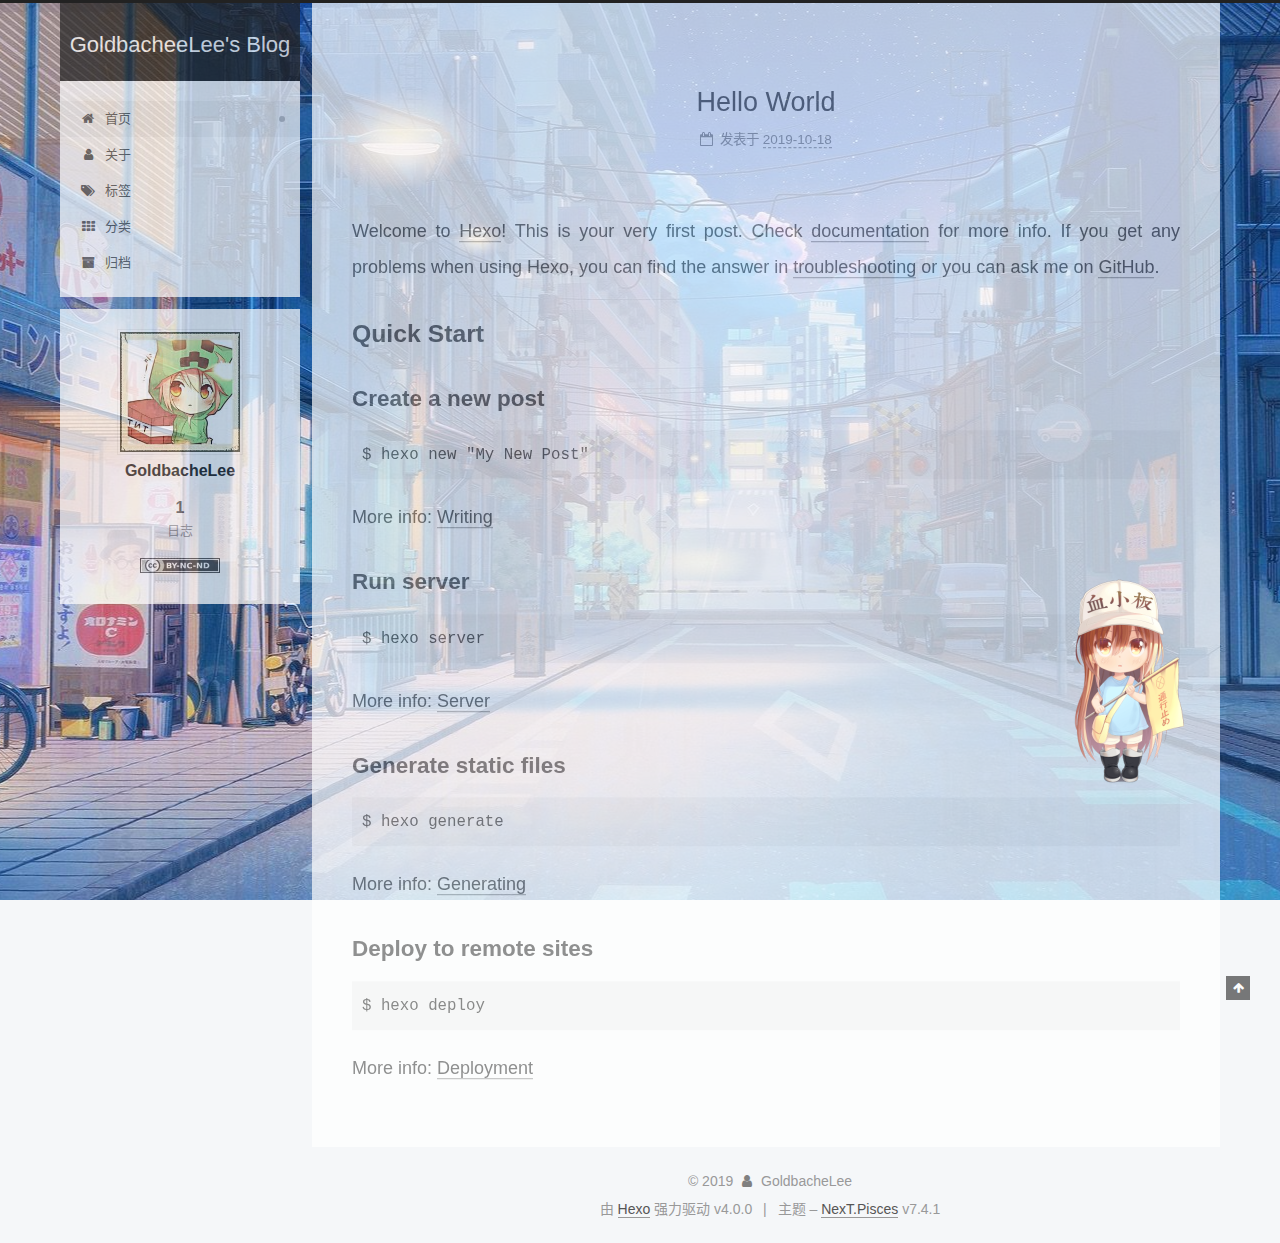
<file: index.html>
<!DOCTYPE html>
<html lang="zh-CN">
<head>
  <meta charset="UTF-8">
<meta name="viewport" content="width=device-width, initial-scale=1, maximum-scale=2">
<meta name="theme-color" content="#222">
<meta name="generator" content="Hexo 4.0.0">
  <link rel="apple-touch-icon" sizes="180x180" href="/images/apple-touch-icon-next.png?v=7.4.1">
  <link rel="icon" type="image/png" sizes="32x32" href="/images/favicon-32x32-next.png?v=7.4.1">
  <link rel="icon" type="image/png" sizes="16x16" href="/images/favicon-16x16-next.png?v=7.4.1">
  <link rel="mask-icon" href="/images/logo.svg?v=7.4.1" color="#222">

<link rel="stylesheet" href="/css/main.css?v=7.4.1">


<link rel="stylesheet" href="/lib/font-awesome/css/font-awesome.min.css?v=4.7.0">


<script id="hexo-configurations">
  var NexT = window.NexT || {};
  var CONFIG = {
    root: '/',
    scheme: 'Pisces',
    version: '7.4.1',
    exturl: false,
    sidebar: {"position":"left","display":"post","offset":12,"onmobile":false},
    copycode: {"enable":false,"show_result":false,"style":null},
    back2top: {"enable":true,"sidebar":false,"scrollpercent":false},
    bookmark: {"enable":false,"color":"#222","save":"auto"},
    fancybox: false,
    mediumzoom: false,
    lazyload: false,
    pangu: false,
    algolia: {
      appID: '',
      apiKey: '',
      indexName: '',
      hits: {"per_page":10},
      labels: {"input_placeholder":"Search for Posts","hits_empty":"We didn't find any results for the search: ${query}","hits_stats":"${hits} results found in ${time} ms"}
    },
    localsearch: {"enable":false,"trigger":"auto","top_n_per_article":1,"unescape":false,"preload":false},
    path: '',
    motion: {"enable":true,"async":false,"transition":{"post_block":"fadeIn","post_header":"slideDownIn","post_body":"slideDownIn","coll_header":"slideLeftIn","sidebar":"slideUpIn"}},
    translation: {
      copy_button: '复制',
      copy_success: '复制成功',
      copy_failure: '复制失败'
    },
    sidebarPadding: 40
  };
</script>

  <meta property="og:type" content="website">
<meta property="og:title" content="GoldbacheeLee&#39;s Blog">
<meta property="og:url" content="https:&#x2F;&#x2F;goldbachelee.github.io&#x2F;index.html">
<meta property="og:site_name" content="GoldbacheeLee&#39;s Blog">
<meta property="og:locale" content="zh-CN">
<meta name="twitter:card" content="summary">
  <link rel="canonical" href="https://goldbachelee.github.io/">


<script id="page-configurations">
  // https://hexo.io/docs/variables.html
  CONFIG.page = {
    sidebar: "",
    isHome: true,
    isPost: false,
    isPage: false,
    isArchive: false
  };
</script>

  <title>GoldbacheeLee's Blog</title>
  








  <noscript>
  <style>
  .use-motion .brand,
  .use-motion .menu-item,
  .sidebar-inner,
  .use-motion .post-block,
  .use-motion .pagination,
  .use-motion .comments,
  .use-motion .post-header,
  .use-motion .post-body,
  .use-motion .collection-header { opacity: initial; }

  .use-motion .site-title,
  .use-motion .site-subtitle {
    opacity: initial;
    top: initial;
  }

  .use-motion .logo-line-before i { left: initial; }
  .use-motion .logo-line-after i { right: initial; }
  </style>
</noscript>

</head>

<body itemscope itemtype="http://schema.org/WebPage">
  <div class="container use-motion">
    <div class="headband"></div>

    <header class="header" itemscope itemtype="http://schema.org/WPHeader">
      <div class="header-inner"><div class="site-brand-container">
  <div class="site-meta">

    <div>
      <a href="/" class="brand" rel="start">
        <span class="logo-line-before"><i></i></span>
        <span class="site-title">GoldbacheeLee's Blog</span>
        <span class="logo-line-after"><i></i></span>
      </a>
    </div>
  </div>

  <div class="site-nav-toggle">
    <div class="toggle" aria-label="切换导航栏">
      <span class="toggle-line toggle-line-first"></span>
      <span class="toggle-line toggle-line-middle"></span>
      <span class="toggle-line toggle-line-last"></span>
    </div>
  </div>
</div>


<nav class="site-nav">
  
  <ul id="menu" class="menu">
        <li class="menu-item menu-item-home">

    <a href="/" rel="section"><i class="fa fa-fw fa-home"></i>首页</a>

  </li>
        <li class="menu-item menu-item-about">

    <a href="/about/" rel="section"><i class="fa fa-fw fa-user"></i>关于</a>

  </li>
        <li class="menu-item menu-item-tags">

    <a href="/tags/" rel="section"><i class="fa fa-fw fa-tags"></i>标签</a>

  </li>
        <li class="menu-item menu-item-categories">

    <a href="/categories/" rel="section"><i class="fa fa-fw fa-th"></i>分类</a>

  </li>
        <li class="menu-item menu-item-archives">

    <a href="/archives/" rel="section"><i class="fa fa-fw fa-archive"></i>归档</a>

  </li>
  </ul>

</nav>
</div>
    </header>

    
  <div class="back-to-top">
    <i class="fa fa-arrow-up"></i>
    <span>0%</span>
  </div>


    <main class="main">
      <div class="main-inner">
        <div class="content-wrap">
          

          <div class="content">
            

  <div class="posts-expand">
        
  
  
  <article itemscope itemtype="http://schema.org/Article" class="post-block home" lang="zh-CN">
    <link itemprop="mainEntityOfPage" href="https://goldbachelee.github.io/2019/10/18/hello-world/">

    <span hidden itemprop="author" itemscope itemtype="http://schema.org/Person">
      <meta itemprop="image" content="/images/avatar.jpg">
      <meta itemprop="name" content="GoldbacheLee">
      <meta itemprop="description" content="">
    </span>

    <span hidden itemprop="publisher" itemscope itemtype="http://schema.org/Organization">
      <meta itemprop="name" content="GoldbacheeLee's Blog">
    </span>
      <header class="post-header">
        <h1 class="post-title" itemprop="name headline">
          
            <a href="/2019/10/18/hello-world/" class="post-title-link" itemprop="url">Hello World</a>
        </h1>

        <div class="post-meta">
            <span class="post-meta-item">
              <span class="post-meta-item-icon">
                <i class="fa fa-calendar-o"></i>
              </span>
              <span class="post-meta-item-text">发表于</span>

              <time title="创建时间：2019-10-18 18:27:01" itemprop="dateCreated datePublished" datetime="2019-10-18T18:27:01+08:00">2019-10-18</time>
            </span>

          

        </div>
      </header>

    
    
    
    <div class="post-body" itemprop="articleBody">

      
          <p>Welcome to <a href="https://hexo.io/" target="_blank" rel="noopener">Hexo</a>! This is your very first post. Check <a href="https://hexo.io/docs/" target="_blank" rel="noopener">documentation</a> for more info. If you get any problems when using Hexo, you can find the answer in <a href="https://hexo.io/docs/troubleshooting.html" target="_blank" rel="noopener">troubleshooting</a> or you can ask me on <a href="https://github.com/hexojs/hexo/issues" target="_blank" rel="noopener">GitHub</a>.</p>
<h2 id="Quick-Start"><a href="#Quick-Start" class="headerlink" title="Quick Start"></a>Quick Start</h2><h3 id="Create-a-new-post"><a href="#Create-a-new-post" class="headerlink" title="Create a new post"></a>Create a new post</h3><pre><code class="bash">$ hexo new &quot;My New Post&quot;</code></pre>
<p>More info: <a href="https://hexo.io/docs/writing.html" target="_blank" rel="noopener">Writing</a></p>
<h3 id="Run-server"><a href="#Run-server" class="headerlink" title="Run server"></a>Run server</h3><pre><code class="bash">$ hexo server</code></pre>
<p>More info: <a href="https://hexo.io/docs/server.html" target="_blank" rel="noopener">Server</a></p>
<h3 id="Generate-static-files"><a href="#Generate-static-files" class="headerlink" title="Generate static files"></a>Generate static files</h3><pre><code class="bash">$ hexo generate</code></pre>
<p>More info: <a href="https://hexo.io/docs/generating.html" target="_blank" rel="noopener">Generating</a></p>
<h3 id="Deploy-to-remote-sites"><a href="#Deploy-to-remote-sites" class="headerlink" title="Deploy to remote sites"></a>Deploy to remote sites</h3><pre><code class="bash">$ hexo deploy</code></pre>
<p>More info: <a href="https://hexo.io/docs/deployment.html" target="_blank" rel="noopener">Deployment</a></p>

      
    </div>

    
    
    
      <footer class="post-footer">
        <div class="post-eof"></div>
      </footer>
  </article>
  
  
  

  </div>

  



          </div>
          

        </div>
          
  
  <div class="toggle sidebar-toggle">
    <span class="toggle-line toggle-line-first"></span>
    <span class="toggle-line toggle-line-middle"></span>
    <span class="toggle-line toggle-line-last"></span>
  </div>

  <aside class="sidebar">
    <div class="sidebar-inner">

      <ul class="sidebar-nav motion-element">
        <li class="sidebar-nav-toc">
          文章目录
        </li>
        <li class="sidebar-nav-overview">
          站点概览
        </li>
      </ul>

      <!--noindex-->
      <div class="post-toc-wrap sidebar-panel">
      </div>
      <!--/noindex-->

      <div class="site-overview-wrap sidebar-panel">
        <div class="site-author motion-element" itemprop="author" itemscope itemtype="http://schema.org/Person">
  <img class="site-author-image" itemprop="image" alt="GoldbacheLee"
    src="/images/avatar.jpg">
  <p class="site-author-name" itemprop="name">GoldbacheLee</p>
  <div class="site-description" itemprop="description"></div>
</div>
<div class="site-state-wrap motion-element">
  <nav class="site-state">
      <div class="site-state-item site-state-posts">
          <a href="/archives/">
        
          <span class="site-state-item-count">1</span>
          <span class="site-state-item-name">日志</span>
        </a>
      </div>
  </nav>
</div>
  <div class="cc-license motion-element" itemprop="license">
    <a href="https://creativecommons.org/licenses/by-nc-nd/4.0/null" class="cc-opacity" rel="noopener" target="_blank"><img src="/images/cc-by-nc-nd.svg" alt="Creative Commons"></a>
  </div>



      </div>

    </div>
  </aside>
  <div id="sidebar-dimmer"></div>


      </div>
    </main>

    <footer class="footer">
      <div class="footer-inner">
        

<div class="copyright">
  &copy; 
  <span itemprop="copyrightYear">2019</span>
  <span class="with-love">
    <i class="fa fa-user"></i>
  </span>
  <span class="author" itemprop="copyrightHolder">GoldbacheLee</span>
</div>
  <div class="powered-by">由 <a href="https://hexo.io/" class="theme-link" rel="noopener" target="_blank">Hexo</a> 强力驱动 v4.0.0
  </div>
  <span class="post-meta-divider">|</span>
  <div class="theme-info">主题 – <a href="https://pisces.theme-next.org/" class="theme-link" rel="noopener" target="_blank">NexT.Pisces</a> v7.4.1
  </div>

        












        
      </div>
    </footer>
  </div>

  
  <script src="/lib/anime.min.js?v=3.1.0"></script>
  <script src="/lib/velocity/velocity.min.js?v=1.2.1"></script>
  <script src="/lib/velocity/velocity.ui.min.js?v=1.2.1"></script>
<script src="/js/utils.js?v=7.4.1"></script><script src="/js/motion.js?v=7.4.1"></script>
<script src="/js/schemes/pisces.js?v=7.4.1"></script>
<script src="/js/next-boot.js?v=7.4.1"></script>



  


















  

  

  

<script src="/live2dw/lib/L2Dwidget.min.js?094cbace49a39548bed64abff5988b05"></script><script>L2Dwidget.init({"pluginRootPath":"live2dw/","pluginJsPath":"lib/","pluginModelPath":"assets/","tagMode":false,"log":false,"model":{"jsonPath":"/live2dw/assets/kesyoban.model.json"},"display":{"position":"right","width":250,"height":500},"mobile":{"show":true},"react":{"opacity":1}});</script></body>
</html>
</file>
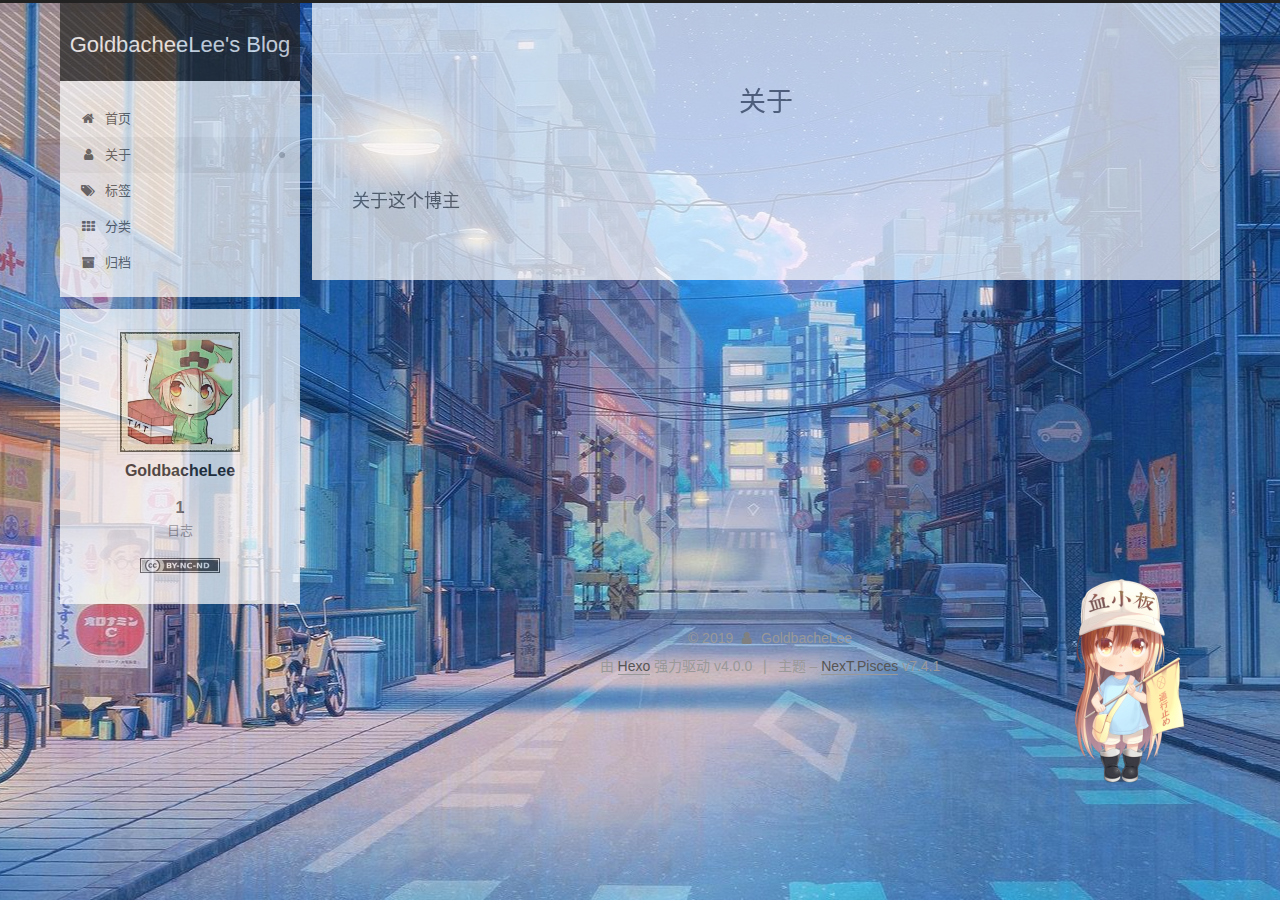
<file: about/index.html>
<!DOCTYPE html>
<html lang="zh-CN">
<head>
  <meta charset="UTF-8">
<meta name="viewport" content="width=device-width, initial-scale=1, maximum-scale=2">
<meta name="theme-color" content="#222">
<meta name="generator" content="Hexo 4.0.0">
  <link rel="apple-touch-icon" sizes="180x180" href="/images/apple-touch-icon-next.png?v=7.4.1">
  <link rel="icon" type="image/png" sizes="32x32" href="/images/favicon-32x32-next.png?v=7.4.1">
  <link rel="icon" type="image/png" sizes="16x16" href="/images/favicon-16x16-next.png?v=7.4.1">
  <link rel="mask-icon" href="/images/logo.svg?v=7.4.1" color="#222">

<link rel="stylesheet" href="/css/main.css?v=7.4.1">


<link rel="stylesheet" href="/lib/font-awesome/css/font-awesome.min.css?v=4.7.0">


<script id="hexo-configurations">
  var NexT = window.NexT || {};
  var CONFIG = {
    root: '/',
    scheme: 'Pisces',
    version: '7.4.1',
    exturl: false,
    sidebar: {"position":"left","display":"post","offset":12,"onmobile":false},
    copycode: {"enable":false,"show_result":false,"style":null},
    back2top: {"enable":true,"sidebar":false,"scrollpercent":false},
    bookmark: {"enable":false,"color":"#222","save":"auto"},
    fancybox: false,
    mediumzoom: false,
    lazyload: false,
    pangu: false,
    algolia: {
      appID: '',
      apiKey: '',
      indexName: '',
      hits: {"per_page":10},
      labels: {"input_placeholder":"Search for Posts","hits_empty":"We didn't find any results for the search: ${query}","hits_stats":"${hits} results found in ${time} ms"}
    },
    localsearch: {"enable":false,"trigger":"auto","top_n_per_article":1,"unescape":false,"preload":false},
    path: '',
    motion: {"enable":true,"async":false,"transition":{"post_block":"fadeIn","post_header":"slideDownIn","post_body":"slideDownIn","coll_header":"slideLeftIn","sidebar":"slideUpIn"}},
    translation: {
      copy_button: '复制',
      copy_success: '复制成功',
      copy_failure: '复制失败'
    },
    sidebarPadding: 40
  };
</script>

  <meta name="description" content="关于这个博主">
<meta property="og:type" content="website">
<meta property="og:title" content="关于">
<meta property="og:url" content="https:&#x2F;&#x2F;goldbachelee.github.io&#x2F;about&#x2F;index.html">
<meta property="og:site_name" content="GoldbacheeLee&#39;s Blog">
<meta property="og:description" content="关于这个博主">
<meta property="og:locale" content="zh-CN">
<meta property="og:updated_time" content="2019-10-18T12:19:40.984Z">
<meta name="twitter:card" content="summary">
  <link rel="canonical" href="https://goldbachelee.github.io/about/">


<script id="page-configurations">
  // https://hexo.io/docs/variables.html
  CONFIG.page = {
    sidebar: "",
    isHome: false,
    isPost: false,
    isPage: true,
    isArchive: false
  };
</script>

  <title>关于 | GoldbacheeLee's Blog
  </title>
  








  <noscript>
  <style>
  .use-motion .brand,
  .use-motion .menu-item,
  .sidebar-inner,
  .use-motion .post-block,
  .use-motion .pagination,
  .use-motion .comments,
  .use-motion .post-header,
  .use-motion .post-body,
  .use-motion .collection-header { opacity: initial; }

  .use-motion .site-title,
  .use-motion .site-subtitle {
    opacity: initial;
    top: initial;
  }

  .use-motion .logo-line-before i { left: initial; }
  .use-motion .logo-line-after i { right: initial; }
  </style>
</noscript>

</head>

<body itemscope itemtype="http://schema.org/WebPage">
  <div class="container use-motion">
    <div class="headband"></div>

    <header class="header" itemscope itemtype="http://schema.org/WPHeader">
      <div class="header-inner"><div class="site-brand-container">
  <div class="site-meta">

    <div>
      <a href="/" class="brand" rel="start">
        <span class="logo-line-before"><i></i></span>
        <span class="site-title">GoldbacheeLee's Blog</span>
        <span class="logo-line-after"><i></i></span>
      </a>
    </div>
  </div>

  <div class="site-nav-toggle">
    <div class="toggle" aria-label="切换导航栏">
      <span class="toggle-line toggle-line-first"></span>
      <span class="toggle-line toggle-line-middle"></span>
      <span class="toggle-line toggle-line-last"></span>
    </div>
  </div>
</div>


<nav class="site-nav">
  
  <ul id="menu" class="menu">
        <li class="menu-item menu-item-home">

    <a href="/" rel="section"><i class="fa fa-fw fa-home"></i>首页</a>

  </li>
        <li class="menu-item menu-item-about">

    <a href="/about/" rel="section"><i class="fa fa-fw fa-user"></i>关于</a>

  </li>
        <li class="menu-item menu-item-tags">

    <a href="/tags/" rel="section"><i class="fa fa-fw fa-tags"></i>标签</a>

  </li>
        <li class="menu-item menu-item-categories">

    <a href="/categories/" rel="section"><i class="fa fa-fw fa-th"></i>分类</a>

  </li>
        <li class="menu-item menu-item-archives">

    <a href="/archives/" rel="section"><i class="fa fa-fw fa-archive"></i>归档</a>

  </li>
  </ul>

</nav>
</div>
    </header>

    
  <div class="back-to-top">
    <i class="fa fa-arrow-up"></i>
    <span>0%</span>
  </div>


    <main class="main">
      <div class="main-inner">
        <div class="content-wrap">
          
  
  

          <div class="content">
            

  <div class="posts-expand">
    
    
    
    <div class="post-block" lang="zh-CN">
      <header class="post-header">

<h1 class="post-title" itemprop="name headline">关于
</h1>

<div class="post-meta">
  

</div>

</header>

      
      
      
      <div class="post-body">
          <p>关于这个博主  </p>

      </div>
      
      
      
    </div>
    

    
    
    
  </div>


          </div>
          

        </div>
          
  
  <div class="toggle sidebar-toggle">
    <span class="toggle-line toggle-line-first"></span>
    <span class="toggle-line toggle-line-middle"></span>
    <span class="toggle-line toggle-line-last"></span>
  </div>

  <aside class="sidebar">
    <div class="sidebar-inner">

      <ul class="sidebar-nav motion-element">
        <li class="sidebar-nav-toc">
          文章目录
        </li>
        <li class="sidebar-nav-overview">
          站点概览
        </li>
      </ul>

      <!--noindex-->
      <div class="post-toc-wrap sidebar-panel">
      </div>
      <!--/noindex-->

      <div class="site-overview-wrap sidebar-panel">
        <div class="site-author motion-element" itemprop="author" itemscope itemtype="http://schema.org/Person">
  <img class="site-author-image" itemprop="image" alt="GoldbacheLee"
    src="/images/avatar.jpg">
  <p class="site-author-name" itemprop="name">GoldbacheLee</p>
  <div class="site-description" itemprop="description"></div>
</div>
<div class="site-state-wrap motion-element">
  <nav class="site-state">
      <div class="site-state-item site-state-posts">
          <a href="/archives/">
        
          <span class="site-state-item-count">1</span>
          <span class="site-state-item-name">日志</span>
        </a>
      </div>
  </nav>
</div>
  <div class="cc-license motion-element" itemprop="license">
    <a href="https://creativecommons.org/licenses/by-nc-nd/4.0/null" class="cc-opacity" rel="noopener" target="_blank"><img src="/images/cc-by-nc-nd.svg" alt="Creative Commons"></a>
  </div>



      </div>

    </div>
  </aside>
  <div id="sidebar-dimmer"></div>


      </div>
    </main>

    <footer class="footer">
      <div class="footer-inner">
        

<div class="copyright">
  &copy; 
  <span itemprop="copyrightYear">2019</span>
  <span class="with-love">
    <i class="fa fa-user"></i>
  </span>
  <span class="author" itemprop="copyrightHolder">GoldbacheLee</span>
</div>
  <div class="powered-by">由 <a href="https://hexo.io/" class="theme-link" rel="noopener" target="_blank">Hexo</a> 强力驱动 v4.0.0
  </div>
  <span class="post-meta-divider">|</span>
  <div class="theme-info">主题 – <a href="https://pisces.theme-next.org/" class="theme-link" rel="noopener" target="_blank">NexT.Pisces</a> v7.4.1
  </div>

        












        
      </div>
    </footer>
  </div>

  
  <script src="/lib/anime.min.js?v=3.1.0"></script>
  <script src="/lib/velocity/velocity.min.js?v=1.2.1"></script>
  <script src="/lib/velocity/velocity.ui.min.js?v=1.2.1"></script>
<script src="/js/utils.js?v=7.4.1"></script><script src="/js/motion.js?v=7.4.1"></script>
<script src="/js/schemes/pisces.js?v=7.4.1"></script>
<script src="/js/next-boot.js?v=7.4.1"></script>



  


















  

  

  

<script src="/live2dw/lib/L2Dwidget.min.js?094cbace49a39548bed64abff5988b05"></script><script>L2Dwidget.init({"pluginRootPath":"live2dw/","pluginJsPath":"lib/","pluginModelPath":"assets/","tagMode":false,"log":false,"model":{"jsonPath":"/live2dw/assets/kesyoban.model.json"},"display":{"position":"right","width":250,"height":500},"mobile":{"show":true},"react":{"opacity":1}});</script></body>
</html>
</file>
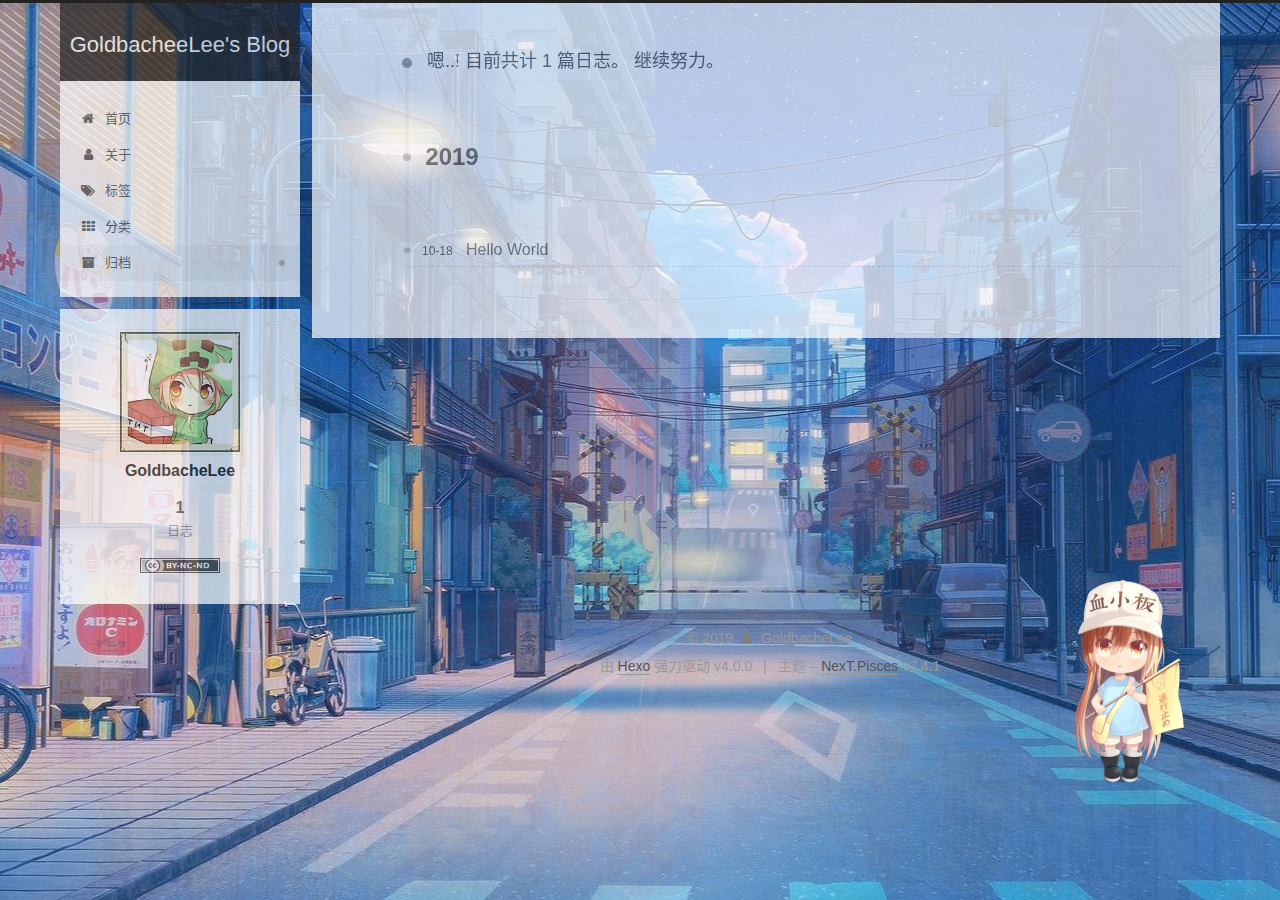
<file: archives/index.html>
<!DOCTYPE html>
<html lang="zh-CN">
<head>
  <meta charset="UTF-8">
<meta name="viewport" content="width=device-width, initial-scale=1, maximum-scale=2">
<meta name="theme-color" content="#222">
<meta name="generator" content="Hexo 4.0.0">
  <link rel="apple-touch-icon" sizes="180x180" href="/images/apple-touch-icon-next.png?v=7.4.1">
  <link rel="icon" type="image/png" sizes="32x32" href="/images/favicon-32x32-next.png?v=7.4.1">
  <link rel="icon" type="image/png" sizes="16x16" href="/images/favicon-16x16-next.png?v=7.4.1">
  <link rel="mask-icon" href="/images/logo.svg?v=7.4.1" color="#222">

<link rel="stylesheet" href="/css/main.css?v=7.4.1">


<link rel="stylesheet" href="/lib/font-awesome/css/font-awesome.min.css?v=4.7.0">


<script id="hexo-configurations">
  var NexT = window.NexT || {};
  var CONFIG = {
    root: '/',
    scheme: 'Pisces',
    version: '7.4.1',
    exturl: false,
    sidebar: {"position":"left","display":"post","offset":12,"onmobile":false},
    copycode: {"enable":false,"show_result":false,"style":null},
    back2top: {"enable":true,"sidebar":false,"scrollpercent":false},
    bookmark: {"enable":false,"color":"#222","save":"auto"},
    fancybox: false,
    mediumzoom: false,
    lazyload: false,
    pangu: false,
    algolia: {
      appID: '',
      apiKey: '',
      indexName: '',
      hits: {"per_page":10},
      labels: {"input_placeholder":"Search for Posts","hits_empty":"We didn't find any results for the search: ${query}","hits_stats":"${hits} results found in ${time} ms"}
    },
    localsearch: {"enable":false,"trigger":"auto","top_n_per_article":1,"unescape":false,"preload":false},
    path: '',
    motion: {"enable":true,"async":false,"transition":{"post_block":"fadeIn","post_header":"slideDownIn","post_body":"slideDownIn","coll_header":"slideLeftIn","sidebar":"slideUpIn"}},
    translation: {
      copy_button: '复制',
      copy_success: '复制成功',
      copy_failure: '复制失败'
    },
    sidebarPadding: 40
  };
</script>

  <meta property="og:type" content="website">
<meta property="og:title" content="GoldbacheeLee&#39;s Blog">
<meta property="og:url" content="https:&#x2F;&#x2F;goldbachelee.github.io&#x2F;archives&#x2F;index.html">
<meta property="og:site_name" content="GoldbacheeLee&#39;s Blog">
<meta property="og:locale" content="zh-CN">
<meta name="twitter:card" content="summary">
  <link rel="canonical" href="https://goldbachelee.github.io/archives/">


<script id="page-configurations">
  // https://hexo.io/docs/variables.html
  CONFIG.page = {
    sidebar: "",
    isHome: false,
    isPost: false,
    isPage: false,
    isArchive: true
  };
</script>

  <title>归档 | GoldbacheeLee's Blog</title>
  








  <noscript>
  <style>
  .use-motion .brand,
  .use-motion .menu-item,
  .sidebar-inner,
  .use-motion .post-block,
  .use-motion .pagination,
  .use-motion .comments,
  .use-motion .post-header,
  .use-motion .post-body,
  .use-motion .collection-header { opacity: initial; }

  .use-motion .site-title,
  .use-motion .site-subtitle {
    opacity: initial;
    top: initial;
  }

  .use-motion .logo-line-before i { left: initial; }
  .use-motion .logo-line-after i { right: initial; }
  </style>
</noscript>

</head>

<body itemscope itemtype="http://schema.org/WebPage">
  <div class="container use-motion">
    <div class="headband"></div>

    <header class="header" itemscope itemtype="http://schema.org/WPHeader">
      <div class="header-inner"><div class="site-brand-container">
  <div class="site-meta">

    <div>
      <a href="/" class="brand" rel="start">
        <span class="logo-line-before"><i></i></span>
        <span class="site-title">GoldbacheeLee's Blog</span>
        <span class="logo-line-after"><i></i></span>
      </a>
    </div>
  </div>

  <div class="site-nav-toggle">
    <div class="toggle" aria-label="切换导航栏">
      <span class="toggle-line toggle-line-first"></span>
      <span class="toggle-line toggle-line-middle"></span>
      <span class="toggle-line toggle-line-last"></span>
    </div>
  </div>
</div>


<nav class="site-nav">
  
  <ul id="menu" class="menu">
        <li class="menu-item menu-item-home">

    <a href="/" rel="section"><i class="fa fa-fw fa-home"></i>首页</a>

  </li>
        <li class="menu-item menu-item-about">

    <a href="/about/" rel="section"><i class="fa fa-fw fa-user"></i>关于</a>

  </li>
        <li class="menu-item menu-item-tags">

    <a href="/tags/" rel="section"><i class="fa fa-fw fa-tags"></i>标签</a>

  </li>
        <li class="menu-item menu-item-categories">

    <a href="/categories/" rel="section"><i class="fa fa-fw fa-th"></i>分类</a>

  </li>
        <li class="menu-item menu-item-archives">

    <a href="/archives/" rel="section"><i class="fa fa-fw fa-archive"></i>归档</a>

  </li>
  </ul>

</nav>
</div>
    </header>

    
  <div class="back-to-top">
    <i class="fa fa-arrow-up"></i>
    <span>0%</span>
  </div>


    <main class="main">
      <div class="main-inner">
        <div class="content-wrap">
          

          <div class="content">
            

  
  
  
  <div class="post-block">
    <div class="posts-collapse">
      <div class="collection-title">
        <span class="collection-header">嗯..! 目前共计 1 篇日志。 继续努力。</span>
      </div>

      
    <div class="collection-year">
      <h1 class="collection-header">2019</h1>
    </div>

  <article itemscope itemtype="http://schema.org/Article">
    <header class="post-header">

      <div class="post-meta">
        <time itemprop="dateCreated"
              datetime="2019-10-18T18:27:01+08:00"
              content="2019-10-18">
          10-18
        </time>
      </div>

      <h2 class="post-title">
          <a class="post-title-link" href="/2019/10/18/hello-world/" itemprop="url">
            <span itemprop="name">Hello World</span>
          </a>
      </h2>

    </header>
  </article>


    </div>
  </div>
  
  
  

  



          </div>
          

        </div>
          
  
  <div class="toggle sidebar-toggle">
    <span class="toggle-line toggle-line-first"></span>
    <span class="toggle-line toggle-line-middle"></span>
    <span class="toggle-line toggle-line-last"></span>
  </div>

  <aside class="sidebar">
    <div class="sidebar-inner">

      <ul class="sidebar-nav motion-element">
        <li class="sidebar-nav-toc">
          文章目录
        </li>
        <li class="sidebar-nav-overview">
          站点概览
        </li>
      </ul>

      <!--noindex-->
      <div class="post-toc-wrap sidebar-panel">
      </div>
      <!--/noindex-->

      <div class="site-overview-wrap sidebar-panel">
        <div class="site-author motion-element" itemprop="author" itemscope itemtype="http://schema.org/Person">
  <img class="site-author-image" itemprop="image" alt="GoldbacheLee"
    src="/images/avatar.jpg">
  <p class="site-author-name" itemprop="name">GoldbacheLee</p>
  <div class="site-description" itemprop="description"></div>
</div>
<div class="site-state-wrap motion-element">
  <nav class="site-state">
      <div class="site-state-item site-state-posts">
          <a href="/archives/">
        
          <span class="site-state-item-count">1</span>
          <span class="site-state-item-name">日志</span>
        </a>
      </div>
  </nav>
</div>
  <div class="cc-license motion-element" itemprop="license">
    <a href="https://creativecommons.org/licenses/by-nc-nd/4.0/null" class="cc-opacity" rel="noopener" target="_blank"><img src="/images/cc-by-nc-nd.svg" alt="Creative Commons"></a>
  </div>



      </div>

    </div>
  </aside>
  <div id="sidebar-dimmer"></div>


      </div>
    </main>

    <footer class="footer">
      <div class="footer-inner">
        

<div class="copyright">
  &copy; 
  <span itemprop="copyrightYear">2019</span>
  <span class="with-love">
    <i class="fa fa-user"></i>
  </span>
  <span class="author" itemprop="copyrightHolder">GoldbacheLee</span>
</div>
  <div class="powered-by">由 <a href="https://hexo.io/" class="theme-link" rel="noopener" target="_blank">Hexo</a> 强力驱动 v4.0.0
  </div>
  <span class="post-meta-divider">|</span>
  <div class="theme-info">主题 – <a href="https://pisces.theme-next.org/" class="theme-link" rel="noopener" target="_blank">NexT.Pisces</a> v7.4.1
  </div>

        












        
      </div>
    </footer>
  </div>

  
  <script src="/lib/anime.min.js?v=3.1.0"></script>
  <script src="/lib/velocity/velocity.min.js?v=1.2.1"></script>
  <script src="/lib/velocity/velocity.ui.min.js?v=1.2.1"></script>
<script src="/js/utils.js?v=7.4.1"></script><script src="/js/motion.js?v=7.4.1"></script>
<script src="/js/schemes/pisces.js?v=7.4.1"></script>
<script src="/js/next-boot.js?v=7.4.1"></script>



  


















  

  

  

<script src="/live2dw/lib/L2Dwidget.min.js?094cbace49a39548bed64abff5988b05"></script><script>L2Dwidget.init({"pluginRootPath":"live2dw/","pluginJsPath":"lib/","pluginModelPath":"assets/","tagMode":false,"log":false,"model":{"jsonPath":"/live2dw/assets/kesyoban.model.json"},"display":{"position":"right","width":250,"height":500},"mobile":{"show":true},"react":{"opacity":1}});</script></body>
</html>
</file>
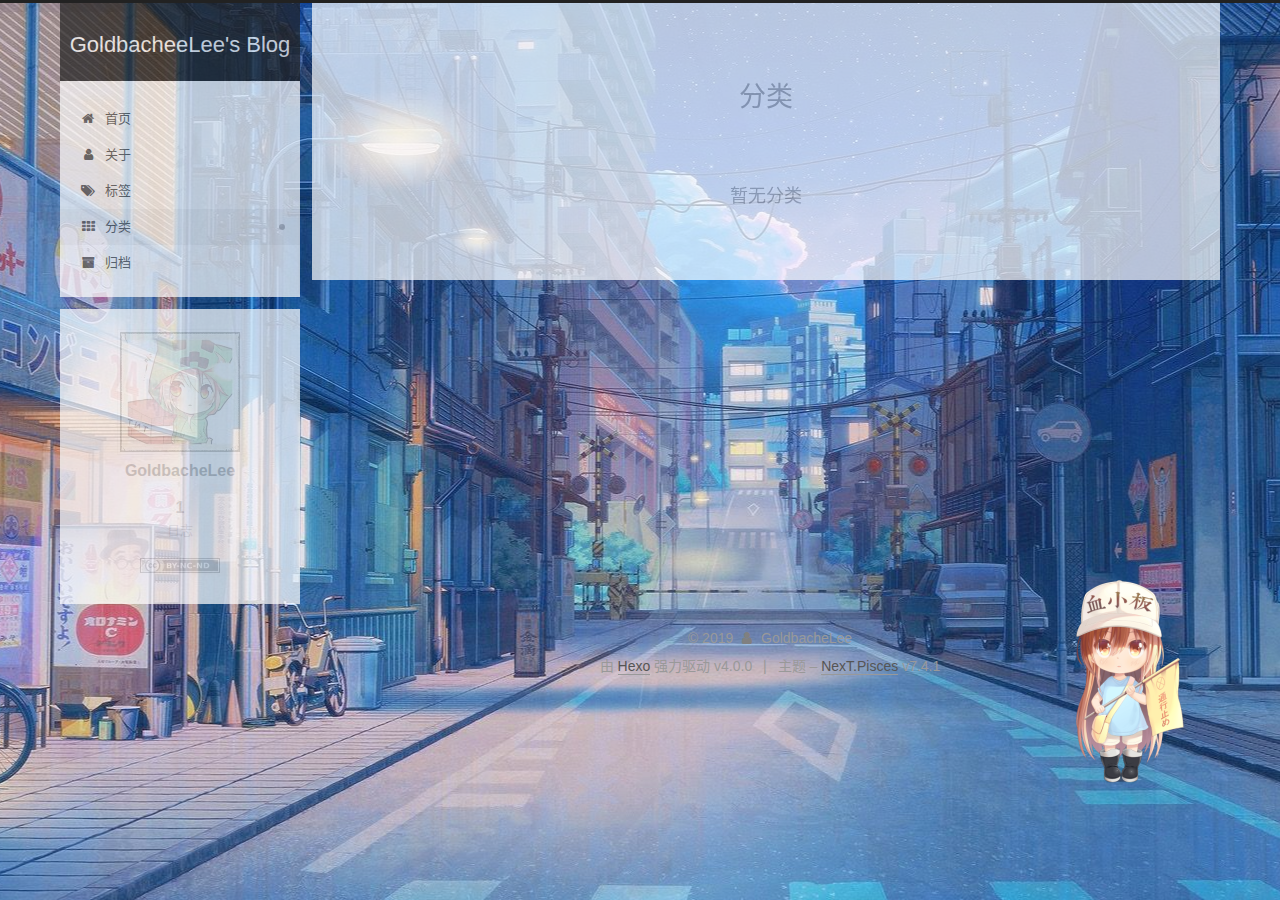
<file: categories/index.html>
<!DOCTYPE html>
<html lang="zh-CN">
<head>
  <meta charset="UTF-8">
<meta name="viewport" content="width=device-width, initial-scale=1, maximum-scale=2">
<meta name="theme-color" content="#222">
<meta name="generator" content="Hexo 4.0.0">
  <link rel="apple-touch-icon" sizes="180x180" href="/images/apple-touch-icon-next.png?v=7.4.1">
  <link rel="icon" type="image/png" sizes="32x32" href="/images/favicon-32x32-next.png?v=7.4.1">
  <link rel="icon" type="image/png" sizes="16x16" href="/images/favicon-16x16-next.png?v=7.4.1">
  <link rel="mask-icon" href="/images/logo.svg?v=7.4.1" color="#222">

<link rel="stylesheet" href="/css/main.css?v=7.4.1">


<link rel="stylesheet" href="/lib/font-awesome/css/font-awesome.min.css?v=4.7.0">


<script id="hexo-configurations">
  var NexT = window.NexT || {};
  var CONFIG = {
    root: '/',
    scheme: 'Pisces',
    version: '7.4.1',
    exturl: false,
    sidebar: {"position":"left","display":"post","offset":12,"onmobile":false},
    copycode: {"enable":false,"show_result":false,"style":null},
    back2top: {"enable":true,"sidebar":false,"scrollpercent":false},
    bookmark: {"enable":false,"color":"#222","save":"auto"},
    fancybox: false,
    mediumzoom: false,
    lazyload: false,
    pangu: false,
    algolia: {
      appID: '',
      apiKey: '',
      indexName: '',
      hits: {"per_page":10},
      labels: {"input_placeholder":"Search for Posts","hits_empty":"We didn't find any results for the search: ${query}","hits_stats":"${hits} results found in ${time} ms"}
    },
    localsearch: {"enable":false,"trigger":"auto","top_n_per_article":1,"unescape":false,"preload":false},
    path: '',
    motion: {"enable":true,"async":false,"transition":{"post_block":"fadeIn","post_header":"slideDownIn","post_body":"slideDownIn","coll_header":"slideLeftIn","sidebar":"slideUpIn"}},
    translation: {
      copy_button: '复制',
      copy_success: '复制成功',
      copy_failure: '复制失败'
    },
    sidebarPadding: 40
  };
</script>

  <meta property="og:type" content="website">
<meta property="og:title" content="分类">
<meta property="og:url" content="https:&#x2F;&#x2F;goldbachelee.github.io&#x2F;categories&#x2F;index.html">
<meta property="og:site_name" content="GoldbacheeLee&#39;s Blog">
<meta property="og:locale" content="zh-CN">
<meta property="og:updated_time" content="2019-10-18T10:41:37.000Z">
<meta name="twitter:card" content="summary">
  <link rel="canonical" href="https://goldbachelee.github.io/categories/">


<script id="page-configurations">
  // https://hexo.io/docs/variables.html
  CONFIG.page = {
    sidebar: "",
    isHome: false,
    isPost: false,
    isPage: true,
    isArchive: false
  };
</script>

  <title>分类 | GoldbacheeLee's Blog
  </title>
  








  <noscript>
  <style>
  .use-motion .brand,
  .use-motion .menu-item,
  .sidebar-inner,
  .use-motion .post-block,
  .use-motion .pagination,
  .use-motion .comments,
  .use-motion .post-header,
  .use-motion .post-body,
  .use-motion .collection-header { opacity: initial; }

  .use-motion .site-title,
  .use-motion .site-subtitle {
    opacity: initial;
    top: initial;
  }

  .use-motion .logo-line-before i { left: initial; }
  .use-motion .logo-line-after i { right: initial; }
  </style>
</noscript>

</head>

<body itemscope itemtype="http://schema.org/WebPage">
  <div class="container use-motion">
    <div class="headband"></div>

    <header class="header" itemscope itemtype="http://schema.org/WPHeader">
      <div class="header-inner"><div class="site-brand-container">
  <div class="site-meta">

    <div>
      <a href="/" class="brand" rel="start">
        <span class="logo-line-before"><i></i></span>
        <span class="site-title">GoldbacheeLee's Blog</span>
        <span class="logo-line-after"><i></i></span>
      </a>
    </div>
  </div>

  <div class="site-nav-toggle">
    <div class="toggle" aria-label="切换导航栏">
      <span class="toggle-line toggle-line-first"></span>
      <span class="toggle-line toggle-line-middle"></span>
      <span class="toggle-line toggle-line-last"></span>
    </div>
  </div>
</div>


<nav class="site-nav">
  
  <ul id="menu" class="menu">
        <li class="menu-item menu-item-home">

    <a href="/" rel="section"><i class="fa fa-fw fa-home"></i>首页</a>

  </li>
        <li class="menu-item menu-item-about">

    <a href="/about/" rel="section"><i class="fa fa-fw fa-user"></i>关于</a>

  </li>
        <li class="menu-item menu-item-tags">

    <a href="/tags/" rel="section"><i class="fa fa-fw fa-tags"></i>标签</a>

  </li>
        <li class="menu-item menu-item-categories">

    <a href="/categories/" rel="section"><i class="fa fa-fw fa-th"></i>分类</a>

  </li>
        <li class="menu-item menu-item-archives">

    <a href="/archives/" rel="section"><i class="fa fa-fw fa-archive"></i>归档</a>

  </li>
  </ul>

</nav>
</div>
    </header>

    
  <div class="back-to-top">
    <i class="fa fa-arrow-up"></i>
    <span>0%</span>
  </div>


    <main class="main">
      <div class="main-inner">
        <div class="content-wrap">
          
  
  

          <div class="content">
            

  <div class="posts-expand">
    
    
    
    <div class="post-block" lang="zh-CN">
      <header class="post-header">

<h1 class="post-title" itemprop="name headline">分类
</h1>

<div class="post-meta">
  

</div>

</header>

      
      
      
      <div class="post-body">
          <div class="category-all-page">
            <div class="category-all-title">
              暂无分类
            </div>
            <div class="category-all">
              
            </div>
          </div>
        
      </div>
      
      
      
    </div>
    

    
    
    
  </div>


          </div>
          

        </div>
          
  
  <div class="toggle sidebar-toggle">
    <span class="toggle-line toggle-line-first"></span>
    <span class="toggle-line toggle-line-middle"></span>
    <span class="toggle-line toggle-line-last"></span>
  </div>

  <aside class="sidebar">
    <div class="sidebar-inner">

      <ul class="sidebar-nav motion-element">
        <li class="sidebar-nav-toc">
          文章目录
        </li>
        <li class="sidebar-nav-overview">
          站点概览
        </li>
      </ul>

      <!--noindex-->
      <div class="post-toc-wrap sidebar-panel">
      </div>
      <!--/noindex-->

      <div class="site-overview-wrap sidebar-panel">
        <div class="site-author motion-element" itemprop="author" itemscope itemtype="http://schema.org/Person">
  <img class="site-author-image" itemprop="image" alt="GoldbacheLee"
    src="/images/avatar.jpg">
  <p class="site-author-name" itemprop="name">GoldbacheLee</p>
  <div class="site-description" itemprop="description"></div>
</div>
<div class="site-state-wrap motion-element">
  <nav class="site-state">
      <div class="site-state-item site-state-posts">
          <a href="/archives/">
        
          <span class="site-state-item-count">1</span>
          <span class="site-state-item-name">日志</span>
        </a>
      </div>
  </nav>
</div>
  <div class="cc-license motion-element" itemprop="license">
    <a href="https://creativecommons.org/licenses/by-nc-nd/4.0/null" class="cc-opacity" rel="noopener" target="_blank"><img src="/images/cc-by-nc-nd.svg" alt="Creative Commons"></a>
  </div>



      </div>

    </div>
  </aside>
  <div id="sidebar-dimmer"></div>


      </div>
    </main>

    <footer class="footer">
      <div class="footer-inner">
        

<div class="copyright">
  &copy; 
  <span itemprop="copyrightYear">2019</span>
  <span class="with-love">
    <i class="fa fa-user"></i>
  </span>
  <span class="author" itemprop="copyrightHolder">GoldbacheLee</span>
</div>
  <div class="powered-by">由 <a href="https://hexo.io/" class="theme-link" rel="noopener" target="_blank">Hexo</a> 强力驱动 v4.0.0
  </div>
  <span class="post-meta-divider">|</span>
  <div class="theme-info">主题 – <a href="https://pisces.theme-next.org/" class="theme-link" rel="noopener" target="_blank">NexT.Pisces</a> v7.4.1
  </div>

        












        
      </div>
    </footer>
  </div>

  
  <script src="/lib/anime.min.js?v=3.1.0"></script>
  <script src="/lib/velocity/velocity.min.js?v=1.2.1"></script>
  <script src="/lib/velocity/velocity.ui.min.js?v=1.2.1"></script>
<script src="/js/utils.js?v=7.4.1"></script><script src="/js/motion.js?v=7.4.1"></script>
<script src="/js/schemes/pisces.js?v=7.4.1"></script>
<script src="/js/next-boot.js?v=7.4.1"></script>



  


















  

  

  

<script src="/live2dw/lib/L2Dwidget.min.js?094cbace49a39548bed64abff5988b05"></script><script>L2Dwidget.init({"pluginRootPath":"live2dw/","pluginJsPath":"lib/","pluginModelPath":"assets/","tagMode":false,"log":false,"model":{"jsonPath":"/live2dw/assets/kesyoban.model.json"},"display":{"position":"right","width":250,"height":500},"mobile":{"show":true},"react":{"opacity":1}});</script></body>
</html>
</file>
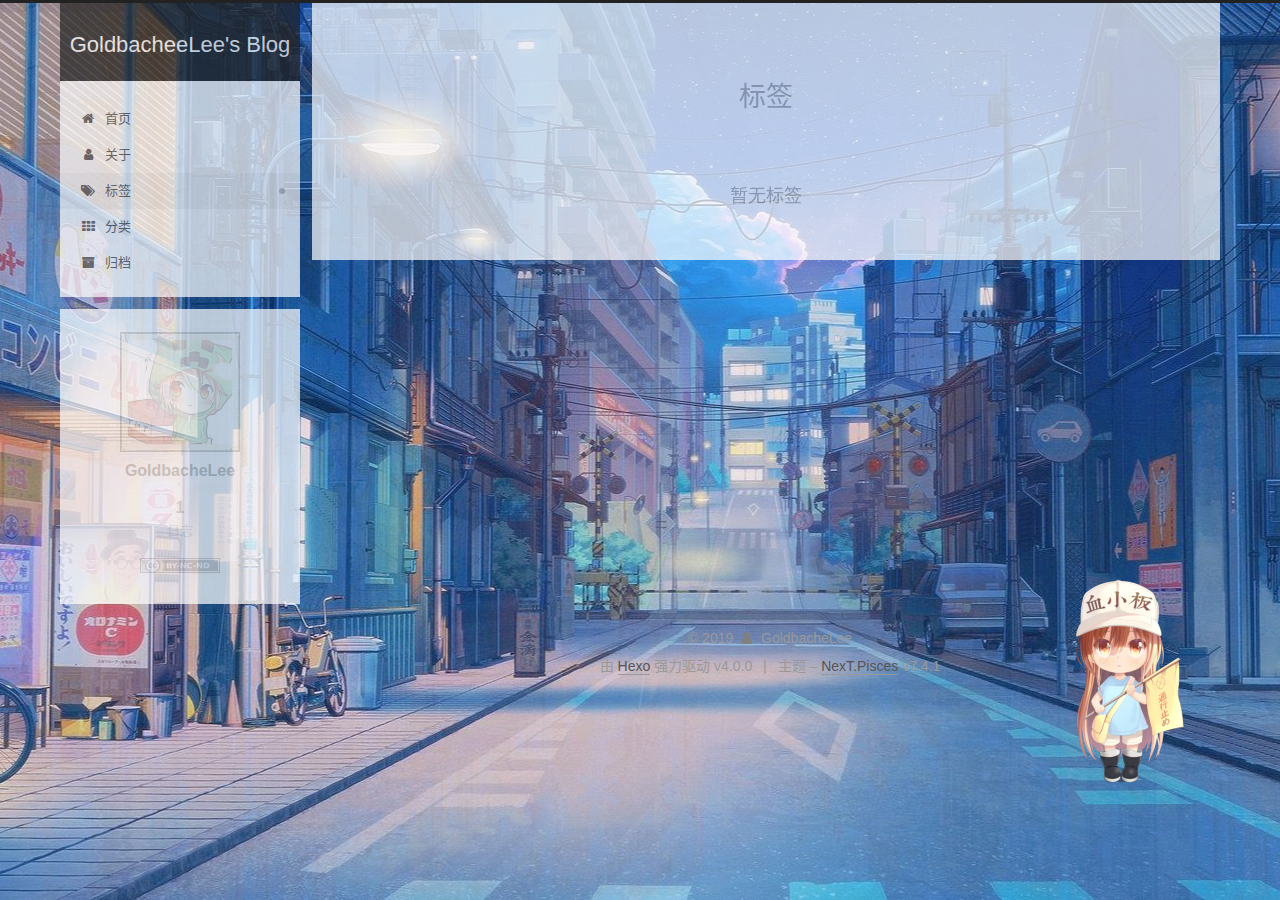
<file: tags/index.html>
<!DOCTYPE html>
<html lang="zh-CN">
<head>
  <meta charset="UTF-8">
<meta name="viewport" content="width=device-width, initial-scale=1, maximum-scale=2">
<meta name="theme-color" content="#222">
<meta name="generator" content="Hexo 4.0.0">
  <link rel="apple-touch-icon" sizes="180x180" href="/images/apple-touch-icon-next.png?v=7.4.1">
  <link rel="icon" type="image/png" sizes="32x32" href="/images/favicon-32x32-next.png?v=7.4.1">
  <link rel="icon" type="image/png" sizes="16x16" href="/images/favicon-16x16-next.png?v=7.4.1">
  <link rel="mask-icon" href="/images/logo.svg?v=7.4.1" color="#222">

<link rel="stylesheet" href="/css/main.css?v=7.4.1">


<link rel="stylesheet" href="/lib/font-awesome/css/font-awesome.min.css?v=4.7.0">


<script id="hexo-configurations">
  var NexT = window.NexT || {};
  var CONFIG = {
    root: '/',
    scheme: 'Pisces',
    version: '7.4.1',
    exturl: false,
    sidebar: {"position":"left","display":"post","offset":12,"onmobile":false},
    copycode: {"enable":false,"show_result":false,"style":null},
    back2top: {"enable":true,"sidebar":false,"scrollpercent":false},
    bookmark: {"enable":false,"color":"#222","save":"auto"},
    fancybox: false,
    mediumzoom: false,
    lazyload: false,
    pangu: false,
    algolia: {
      appID: '',
      apiKey: '',
      indexName: '',
      hits: {"per_page":10},
      labels: {"input_placeholder":"Search for Posts","hits_empty":"We didn't find any results for the search: ${query}","hits_stats":"${hits} results found in ${time} ms"}
    },
    localsearch: {"enable":false,"trigger":"auto","top_n_per_article":1,"unescape":false,"preload":false},
    path: '',
    motion: {"enable":true,"async":false,"transition":{"post_block":"fadeIn","post_header":"slideDownIn","post_body":"slideDownIn","coll_header":"slideLeftIn","sidebar":"slideUpIn"}},
    translation: {
      copy_button: '复制',
      copy_success: '复制成功',
      copy_failure: '复制失败'
    },
    sidebarPadding: 40
  };
</script>

  <meta property="og:type" content="website">
<meta property="og:title" content="标签">
<meta property="og:url" content="https:&#x2F;&#x2F;goldbachelee.github.io&#x2F;tags&#x2F;index.html">
<meta property="og:site_name" content="GoldbacheeLee&#39;s Blog">
<meta property="og:locale" content="zh-CN">
<meta property="og:updated_time" content="2019-10-18T10:41:50.347Z">
<meta name="twitter:card" content="summary">
  <link rel="canonical" href="https://goldbachelee.github.io/tags/">


<script id="page-configurations">
  // https://hexo.io/docs/variables.html
  CONFIG.page = {
    sidebar: "",
    isHome: false,
    isPost: false,
    isPage: true,
    isArchive: false
  };
</script>

  <title>标签 | GoldbacheeLee's Blog
  </title>
  








  <noscript>
  <style>
  .use-motion .brand,
  .use-motion .menu-item,
  .sidebar-inner,
  .use-motion .post-block,
  .use-motion .pagination,
  .use-motion .comments,
  .use-motion .post-header,
  .use-motion .post-body,
  .use-motion .collection-header { opacity: initial; }

  .use-motion .site-title,
  .use-motion .site-subtitle {
    opacity: initial;
    top: initial;
  }

  .use-motion .logo-line-before i { left: initial; }
  .use-motion .logo-line-after i { right: initial; }
  </style>
</noscript>

</head>

<body itemscope itemtype="http://schema.org/WebPage">
  <div class="container use-motion">
    <div class="headband"></div>

    <header class="header" itemscope itemtype="http://schema.org/WPHeader">
      <div class="header-inner"><div class="site-brand-container">
  <div class="site-meta">

    <div>
      <a href="/" class="brand" rel="start">
        <span class="logo-line-before"><i></i></span>
        <span class="site-title">GoldbacheeLee's Blog</span>
        <span class="logo-line-after"><i></i></span>
      </a>
    </div>
  </div>

  <div class="site-nav-toggle">
    <div class="toggle" aria-label="切换导航栏">
      <span class="toggle-line toggle-line-first"></span>
      <span class="toggle-line toggle-line-middle"></span>
      <span class="toggle-line toggle-line-last"></span>
    </div>
  </div>
</div>


<nav class="site-nav">
  
  <ul id="menu" class="menu">
        <li class="menu-item menu-item-home">

    <a href="/" rel="section"><i class="fa fa-fw fa-home"></i>首页</a>

  </li>
        <li class="menu-item menu-item-about">

    <a href="/about/" rel="section"><i class="fa fa-fw fa-user"></i>关于</a>

  </li>
        <li class="menu-item menu-item-tags">

    <a href="/tags/" rel="section"><i class="fa fa-fw fa-tags"></i>标签</a>

  </li>
        <li class="menu-item menu-item-categories">

    <a href="/categories/" rel="section"><i class="fa fa-fw fa-th"></i>分类</a>

  </li>
        <li class="menu-item menu-item-archives">

    <a href="/archives/" rel="section"><i class="fa fa-fw fa-archive"></i>归档</a>

  </li>
  </ul>

</nav>
</div>
    </header>

    
  <div class="back-to-top">
    <i class="fa fa-arrow-up"></i>
    <span>0%</span>
  </div>


    <main class="main">
      <div class="main-inner">
        <div class="content-wrap">
          
  
  

          <div class="content">
            

  <div class="posts-expand">
    
    
    
    <div class="post-block" lang="zh-CN">
      <header class="post-header">

<h1 class="post-title" itemprop="name headline">标签
</h1>

<div class="post-meta">
  

</div>

</header>

      
      
      
      <div class="post-body">
          <div class="tag-cloud">
            <div class="tag-cloud-title">
              暂无标签
            </div>
            <div class="tag-cloud-tags">
              
            </div>
          </div>
        
      </div>
      
      
      
    </div>
    

    
    
    
  </div>


          </div>
          

        </div>
          
  
  <div class="toggle sidebar-toggle">
    <span class="toggle-line toggle-line-first"></span>
    <span class="toggle-line toggle-line-middle"></span>
    <span class="toggle-line toggle-line-last"></span>
  </div>

  <aside class="sidebar">
    <div class="sidebar-inner">

      <ul class="sidebar-nav motion-element">
        <li class="sidebar-nav-toc">
          文章目录
        </li>
        <li class="sidebar-nav-overview">
          站点概览
        </li>
      </ul>

      <!--noindex-->
      <div class="post-toc-wrap sidebar-panel">
      </div>
      <!--/noindex-->

      <div class="site-overview-wrap sidebar-panel">
        <div class="site-author motion-element" itemprop="author" itemscope itemtype="http://schema.org/Person">
  <img class="site-author-image" itemprop="image" alt="GoldbacheLee"
    src="/images/avatar.jpg">
  <p class="site-author-name" itemprop="name">GoldbacheLee</p>
  <div class="site-description" itemprop="description"></div>
</div>
<div class="site-state-wrap motion-element">
  <nav class="site-state">
      <div class="site-state-item site-state-posts">
          <a href="/archives/">
        
          <span class="site-state-item-count">1</span>
          <span class="site-state-item-name">日志</span>
        </a>
      </div>
  </nav>
</div>
  <div class="cc-license motion-element" itemprop="license">
    <a href="https://creativecommons.org/licenses/by-nc-nd/4.0/null" class="cc-opacity" rel="noopener" target="_blank"><img src="/images/cc-by-nc-nd.svg" alt="Creative Commons"></a>
  </div>



      </div>

    </div>
  </aside>
  <div id="sidebar-dimmer"></div>


      </div>
    </main>

    <footer class="footer">
      <div class="footer-inner">
        

<div class="copyright">
  &copy; 
  <span itemprop="copyrightYear">2019</span>
  <span class="with-love">
    <i class="fa fa-user"></i>
  </span>
  <span class="author" itemprop="copyrightHolder">GoldbacheLee</span>
</div>
  <div class="powered-by">由 <a href="https://hexo.io/" class="theme-link" rel="noopener" target="_blank">Hexo</a> 强力驱动 v4.0.0
  </div>
  <span class="post-meta-divider">|</span>
  <div class="theme-info">主题 – <a href="https://pisces.theme-next.org/" class="theme-link" rel="noopener" target="_blank">NexT.Pisces</a> v7.4.1
  </div>

        












        
      </div>
    </footer>
  </div>

  
  <script src="/lib/anime.min.js?v=3.1.0"></script>
  <script src="/lib/velocity/velocity.min.js?v=1.2.1"></script>
  <script src="/lib/velocity/velocity.ui.min.js?v=1.2.1"></script>
<script src="/js/utils.js?v=7.4.1"></script><script src="/js/motion.js?v=7.4.1"></script>
<script src="/js/schemes/pisces.js?v=7.4.1"></script>
<script src="/js/next-boot.js?v=7.4.1"></script>



  


















  

  

  

<script src="/live2dw/lib/L2Dwidget.min.js?094cbace49a39548bed64abff5988b05"></script><script>L2Dwidget.init({"pluginRootPath":"live2dw/","pluginJsPath":"lib/","pluginModelPath":"assets/","tagMode":false,"log":false,"model":{"jsonPath":"/live2dw/assets/kesyoban.model.json"},"display":{"position":"right","width":250,"height":500},"mobile":{"show":true},"react":{"opacity":1}});</script></body>
</html>
</file>
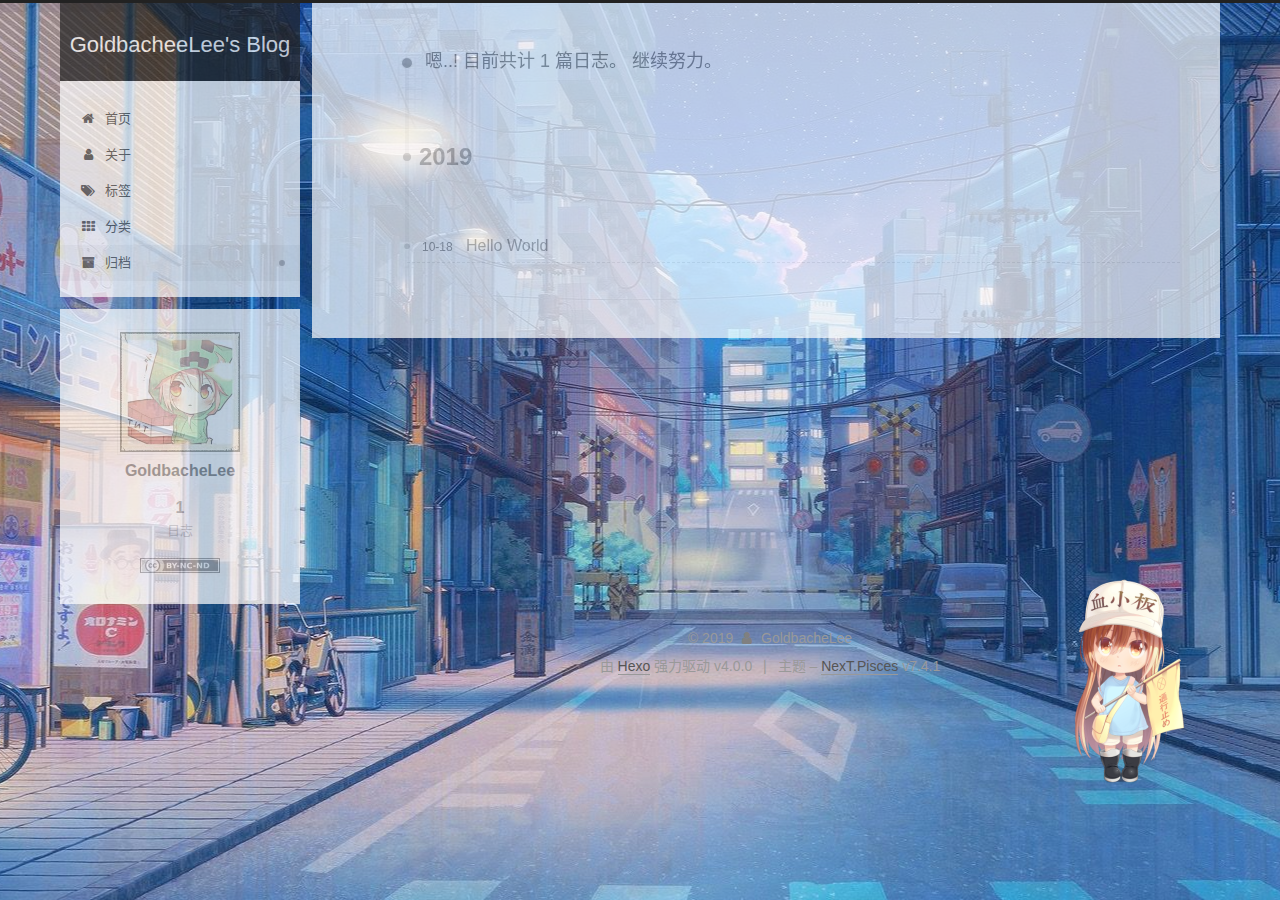
<file: archives/2019/index.html>
<!DOCTYPE html>
<html lang="zh-CN">
<head>
  <meta charset="UTF-8">
<meta name="viewport" content="width=device-width, initial-scale=1, maximum-scale=2">
<meta name="theme-color" content="#222">
<meta name="generator" content="Hexo 4.0.0">
  <link rel="apple-touch-icon" sizes="180x180" href="/images/apple-touch-icon-next.png?v=7.4.1">
  <link rel="icon" type="image/png" sizes="32x32" href="/images/favicon-32x32-next.png?v=7.4.1">
  <link rel="icon" type="image/png" sizes="16x16" href="/images/favicon-16x16-next.png?v=7.4.1">
  <link rel="mask-icon" href="/images/logo.svg?v=7.4.1" color="#222">

<link rel="stylesheet" href="/css/main.css?v=7.4.1">


<link rel="stylesheet" href="/lib/font-awesome/css/font-awesome.min.css?v=4.7.0">


<script id="hexo-configurations">
  var NexT = window.NexT || {};
  var CONFIG = {
    root: '/',
    scheme: 'Pisces',
    version: '7.4.1',
    exturl: false,
    sidebar: {"position":"left","display":"post","offset":12,"onmobile":false},
    copycode: {"enable":false,"show_result":false,"style":null},
    back2top: {"enable":true,"sidebar":false,"scrollpercent":false},
    bookmark: {"enable":false,"color":"#222","save":"auto"},
    fancybox: false,
    mediumzoom: false,
    lazyload: false,
    pangu: false,
    algolia: {
      appID: '',
      apiKey: '',
      indexName: '',
      hits: {"per_page":10},
      labels: {"input_placeholder":"Search for Posts","hits_empty":"We didn't find any results for the search: ${query}","hits_stats":"${hits} results found in ${time} ms"}
    },
    localsearch: {"enable":false,"trigger":"auto","top_n_per_article":1,"unescape":false,"preload":false},
    path: '',
    motion: {"enable":true,"async":false,"transition":{"post_block":"fadeIn","post_header":"slideDownIn","post_body":"slideDownIn","coll_header":"slideLeftIn","sidebar":"slideUpIn"}},
    translation: {
      copy_button: '复制',
      copy_success: '复制成功',
      copy_failure: '复制失败'
    },
    sidebarPadding: 40
  };
</script>

  <meta property="og:type" content="website">
<meta property="og:title" content="GoldbacheeLee&#39;s Blog">
<meta property="og:url" content="https:&#x2F;&#x2F;goldbachelee.github.io&#x2F;archives&#x2F;2019&#x2F;index.html">
<meta property="og:site_name" content="GoldbacheeLee&#39;s Blog">
<meta property="og:locale" content="zh-CN">
<meta name="twitter:card" content="summary">
  <link rel="canonical" href="https://goldbachelee.github.io/archives/2019/">


<script id="page-configurations">
  // https://hexo.io/docs/variables.html
  CONFIG.page = {
    sidebar: "",
    isHome: false,
    isPost: false,
    isPage: false,
    isArchive: true
  };
</script>

  <title>归档 | GoldbacheeLee's Blog</title>
  








  <noscript>
  <style>
  .use-motion .brand,
  .use-motion .menu-item,
  .sidebar-inner,
  .use-motion .post-block,
  .use-motion .pagination,
  .use-motion .comments,
  .use-motion .post-header,
  .use-motion .post-body,
  .use-motion .collection-header { opacity: initial; }

  .use-motion .site-title,
  .use-motion .site-subtitle {
    opacity: initial;
    top: initial;
  }

  .use-motion .logo-line-before i { left: initial; }
  .use-motion .logo-line-after i { right: initial; }
  </style>
</noscript>

</head>

<body itemscope itemtype="http://schema.org/WebPage">
  <div class="container use-motion">
    <div class="headband"></div>

    <header class="header" itemscope itemtype="http://schema.org/WPHeader">
      <div class="header-inner"><div class="site-brand-container">
  <div class="site-meta">

    <div>
      <a href="/" class="brand" rel="start">
        <span class="logo-line-before"><i></i></span>
        <span class="site-title">GoldbacheeLee's Blog</span>
        <span class="logo-line-after"><i></i></span>
      </a>
    </div>
  </div>

  <div class="site-nav-toggle">
    <div class="toggle" aria-label="切换导航栏">
      <span class="toggle-line toggle-line-first"></span>
      <span class="toggle-line toggle-line-middle"></span>
      <span class="toggle-line toggle-line-last"></span>
    </div>
  </div>
</div>


<nav class="site-nav">
  
  <ul id="menu" class="menu">
        <li class="menu-item menu-item-home">

    <a href="/" rel="section"><i class="fa fa-fw fa-home"></i>首页</a>

  </li>
        <li class="menu-item menu-item-about">

    <a href="/about/" rel="section"><i class="fa fa-fw fa-user"></i>关于</a>

  </li>
        <li class="menu-item menu-item-tags">

    <a href="/tags/" rel="section"><i class="fa fa-fw fa-tags"></i>标签</a>

  </li>
        <li class="menu-item menu-item-categories">

    <a href="/categories/" rel="section"><i class="fa fa-fw fa-th"></i>分类</a>

  </li>
        <li class="menu-item menu-item-archives">

    <a href="/archives/" rel="section"><i class="fa fa-fw fa-archive"></i>归档</a>

  </li>
  </ul>

</nav>
</div>
    </header>

    
  <div class="back-to-top">
    <i class="fa fa-arrow-up"></i>
    <span>0%</span>
  </div>


    <main class="main">
      <div class="main-inner">
        <div class="content-wrap">
          

          <div class="content">
            

  
  
  
  <div class="post-block">
    <div class="posts-collapse">
      <div class="collection-title">
        <span class="collection-header">嗯..! 目前共计 1 篇日志。 继续努力。</span>
      </div>

      
    <div class="collection-year">
      <h1 class="collection-header">2019</h1>
    </div>

  <article itemscope itemtype="http://schema.org/Article">
    <header class="post-header">

      <div class="post-meta">
        <time itemprop="dateCreated"
              datetime="2019-10-18T18:27:01+08:00"
              content="2019-10-18">
          10-18
        </time>
      </div>

      <h2 class="post-title">
          <a class="post-title-link" href="/2019/10/18/hello-world/" itemprop="url">
            <span itemprop="name">Hello World</span>
          </a>
      </h2>

    </header>
  </article>


    </div>
  </div>
  
  
  

  



          </div>
          

        </div>
          
  
  <div class="toggle sidebar-toggle">
    <span class="toggle-line toggle-line-first"></span>
    <span class="toggle-line toggle-line-middle"></span>
    <span class="toggle-line toggle-line-last"></span>
  </div>

  <aside class="sidebar">
    <div class="sidebar-inner">

      <ul class="sidebar-nav motion-element">
        <li class="sidebar-nav-toc">
          文章目录
        </li>
        <li class="sidebar-nav-overview">
          站点概览
        </li>
      </ul>

      <!--noindex-->
      <div class="post-toc-wrap sidebar-panel">
      </div>
      <!--/noindex-->

      <div class="site-overview-wrap sidebar-panel">
        <div class="site-author motion-element" itemprop="author" itemscope itemtype="http://schema.org/Person">
  <img class="site-author-image" itemprop="image" alt="GoldbacheLee"
    src="/images/avatar.jpg">
  <p class="site-author-name" itemprop="name">GoldbacheLee</p>
  <div class="site-description" itemprop="description"></div>
</div>
<div class="site-state-wrap motion-element">
  <nav class="site-state">
      <div class="site-state-item site-state-posts">
          <a href="/archives/">
        
          <span class="site-state-item-count">1</span>
          <span class="site-state-item-name">日志</span>
        </a>
      </div>
  </nav>
</div>
  <div class="cc-license motion-element" itemprop="license">
    <a href="https://creativecommons.org/licenses/by-nc-nd/4.0/null" class="cc-opacity" rel="noopener" target="_blank"><img src="/images/cc-by-nc-nd.svg" alt="Creative Commons"></a>
  </div>



      </div>

    </div>
  </aside>
  <div id="sidebar-dimmer"></div>


      </div>
    </main>

    <footer class="footer">
      <div class="footer-inner">
        

<div class="copyright">
  &copy; 
  <span itemprop="copyrightYear">2019</span>
  <span class="with-love">
    <i class="fa fa-user"></i>
  </span>
  <span class="author" itemprop="copyrightHolder">GoldbacheLee</span>
</div>
  <div class="powered-by">由 <a href="https://hexo.io/" class="theme-link" rel="noopener" target="_blank">Hexo</a> 强力驱动 v4.0.0
  </div>
  <span class="post-meta-divider">|</span>
  <div class="theme-info">主题 – <a href="https://pisces.theme-next.org/" class="theme-link" rel="noopener" target="_blank">NexT.Pisces</a> v7.4.1
  </div>

        












        
      </div>
    </footer>
  </div>

  
  <script src="/lib/anime.min.js?v=3.1.0"></script>
  <script src="/lib/velocity/velocity.min.js?v=1.2.1"></script>
  <script src="/lib/velocity/velocity.ui.min.js?v=1.2.1"></script>
<script src="/js/utils.js?v=7.4.1"></script><script src="/js/motion.js?v=7.4.1"></script>
<script src="/js/schemes/pisces.js?v=7.4.1"></script>
<script src="/js/next-boot.js?v=7.4.1"></script>



  


















  

  

  

<script src="/live2dw/lib/L2Dwidget.min.js?094cbace49a39548bed64abff5988b05"></script><script>L2Dwidget.init({"pluginRootPath":"live2dw/","pluginJsPath":"lib/","pluginModelPath":"assets/","tagMode":false,"log":false,"model":{"jsonPath":"/live2dw/assets/kesyoban.model.json"},"display":{"position":"right","width":250,"height":500},"mobile":{"show":true},"react":{"opacity":1}});</script></body>
</html>
</file>
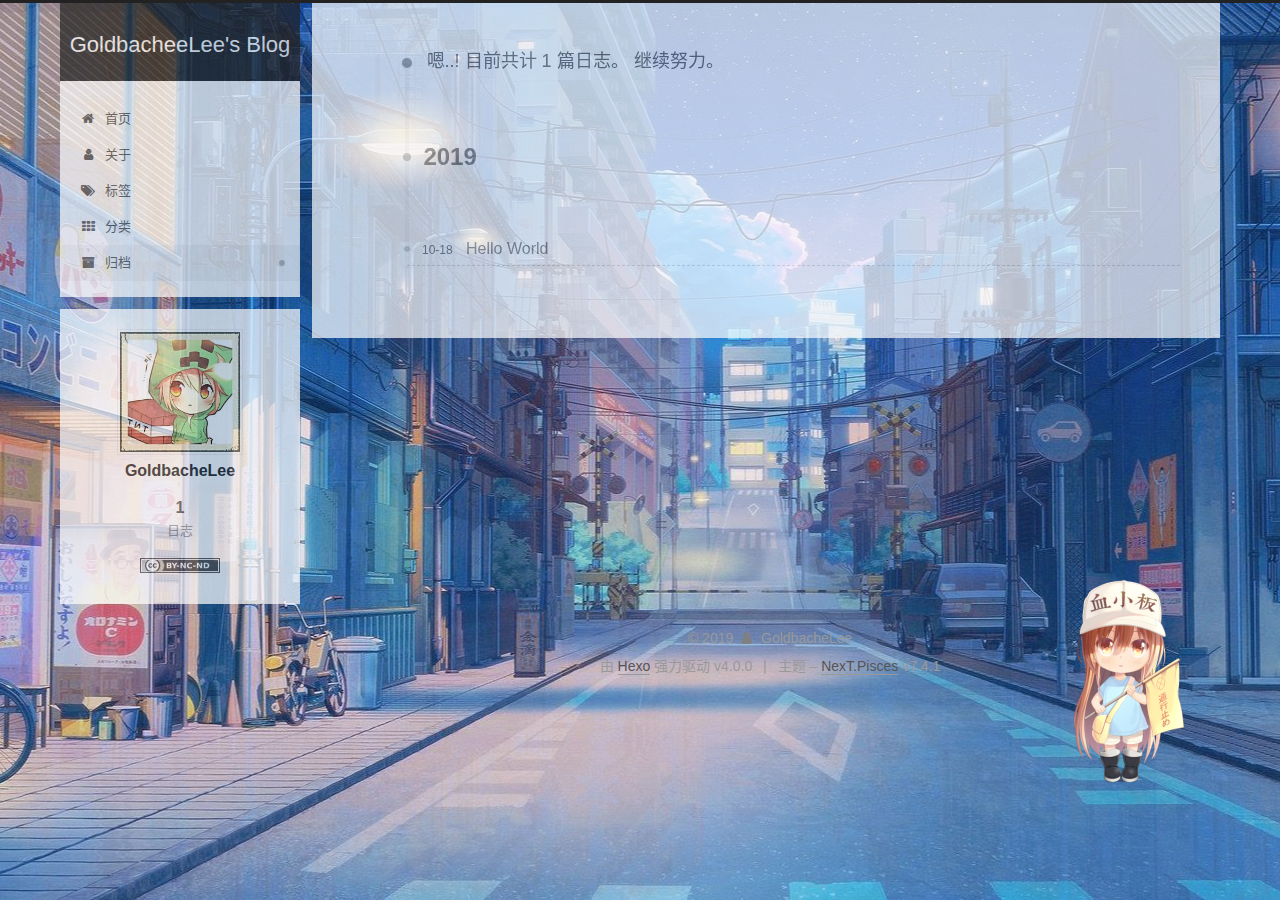
<file: archives/2019/10/index.html>
<!DOCTYPE html>
<html lang="zh-CN">
<head>
  <meta charset="UTF-8">
<meta name="viewport" content="width=device-width, initial-scale=1, maximum-scale=2">
<meta name="theme-color" content="#222">
<meta name="generator" content="Hexo 4.0.0">
  <link rel="apple-touch-icon" sizes="180x180" href="/images/apple-touch-icon-next.png?v=7.4.1">
  <link rel="icon" type="image/png" sizes="32x32" href="/images/favicon-32x32-next.png?v=7.4.1">
  <link rel="icon" type="image/png" sizes="16x16" href="/images/favicon-16x16-next.png?v=7.4.1">
  <link rel="mask-icon" href="/images/logo.svg?v=7.4.1" color="#222">

<link rel="stylesheet" href="/css/main.css?v=7.4.1">


<link rel="stylesheet" href="/lib/font-awesome/css/font-awesome.min.css?v=4.7.0">


<script id="hexo-configurations">
  var NexT = window.NexT || {};
  var CONFIG = {
    root: '/',
    scheme: 'Pisces',
    version: '7.4.1',
    exturl: false,
    sidebar: {"position":"left","display":"post","offset":12,"onmobile":false},
    copycode: {"enable":false,"show_result":false,"style":null},
    back2top: {"enable":true,"sidebar":false,"scrollpercent":false},
    bookmark: {"enable":false,"color":"#222","save":"auto"},
    fancybox: false,
    mediumzoom: false,
    lazyload: false,
    pangu: false,
    algolia: {
      appID: '',
      apiKey: '',
      indexName: '',
      hits: {"per_page":10},
      labels: {"input_placeholder":"Search for Posts","hits_empty":"We didn't find any results for the search: ${query}","hits_stats":"${hits} results found in ${time} ms"}
    },
    localsearch: {"enable":false,"trigger":"auto","top_n_per_article":1,"unescape":false,"preload":false},
    path: '',
    motion: {"enable":true,"async":false,"transition":{"post_block":"fadeIn","post_header":"slideDownIn","post_body":"slideDownIn","coll_header":"slideLeftIn","sidebar":"slideUpIn"}},
    translation: {
      copy_button: '复制',
      copy_success: '复制成功',
      copy_failure: '复制失败'
    },
    sidebarPadding: 40
  };
</script>

  <meta property="og:type" content="website">
<meta property="og:title" content="GoldbacheeLee&#39;s Blog">
<meta property="og:url" content="https:&#x2F;&#x2F;goldbachelee.github.io&#x2F;archives&#x2F;2019&#x2F;10&#x2F;index.html">
<meta property="og:site_name" content="GoldbacheeLee&#39;s Blog">
<meta property="og:locale" content="zh-CN">
<meta name="twitter:card" content="summary">
  <link rel="canonical" href="https://goldbachelee.github.io/archives/2019/10/">


<script id="page-configurations">
  // https://hexo.io/docs/variables.html
  CONFIG.page = {
    sidebar: "",
    isHome: false,
    isPost: false,
    isPage: false,
    isArchive: true
  };
</script>

  <title>归档 | GoldbacheeLee's Blog</title>
  








  <noscript>
  <style>
  .use-motion .brand,
  .use-motion .menu-item,
  .sidebar-inner,
  .use-motion .post-block,
  .use-motion .pagination,
  .use-motion .comments,
  .use-motion .post-header,
  .use-motion .post-body,
  .use-motion .collection-header { opacity: initial; }

  .use-motion .site-title,
  .use-motion .site-subtitle {
    opacity: initial;
    top: initial;
  }

  .use-motion .logo-line-before i { left: initial; }
  .use-motion .logo-line-after i { right: initial; }
  </style>
</noscript>

</head>

<body itemscope itemtype="http://schema.org/WebPage">
  <div class="container use-motion">
    <div class="headband"></div>

    <header class="header" itemscope itemtype="http://schema.org/WPHeader">
      <div class="header-inner"><div class="site-brand-container">
  <div class="site-meta">

    <div>
      <a href="/" class="brand" rel="start">
        <span class="logo-line-before"><i></i></span>
        <span class="site-title">GoldbacheeLee's Blog</span>
        <span class="logo-line-after"><i></i></span>
      </a>
    </div>
  </div>

  <div class="site-nav-toggle">
    <div class="toggle" aria-label="切换导航栏">
      <span class="toggle-line toggle-line-first"></span>
      <span class="toggle-line toggle-line-middle"></span>
      <span class="toggle-line toggle-line-last"></span>
    </div>
  </div>
</div>


<nav class="site-nav">
  
  <ul id="menu" class="menu">
        <li class="menu-item menu-item-home">

    <a href="/" rel="section"><i class="fa fa-fw fa-home"></i>首页</a>

  </li>
        <li class="menu-item menu-item-about">

    <a href="/about/" rel="section"><i class="fa fa-fw fa-user"></i>关于</a>

  </li>
        <li class="menu-item menu-item-tags">

    <a href="/tags/" rel="section"><i class="fa fa-fw fa-tags"></i>标签</a>

  </li>
        <li class="menu-item menu-item-categories">

    <a href="/categories/" rel="section"><i class="fa fa-fw fa-th"></i>分类</a>

  </li>
        <li class="menu-item menu-item-archives">

    <a href="/archives/" rel="section"><i class="fa fa-fw fa-archive"></i>归档</a>

  </li>
  </ul>

</nav>
</div>
    </header>

    
  <div class="back-to-top">
    <i class="fa fa-arrow-up"></i>
    <span>0%</span>
  </div>


    <main class="main">
      <div class="main-inner">
        <div class="content-wrap">
          

          <div class="content">
            

  
  
  
  <div class="post-block">
    <div class="posts-collapse">
      <div class="collection-title">
        <span class="collection-header">嗯..! 目前共计 1 篇日志。 继续努力。</span>
      </div>

      
    <div class="collection-year">
      <h1 class="collection-header">2019</h1>
    </div>

  <article itemscope itemtype="http://schema.org/Article">
    <header class="post-header">

      <div class="post-meta">
        <time itemprop="dateCreated"
              datetime="2019-10-18T18:27:01+08:00"
              content="2019-10-18">
          10-18
        </time>
      </div>

      <h2 class="post-title">
          <a class="post-title-link" href="/2019/10/18/hello-world/" itemprop="url">
            <span itemprop="name">Hello World</span>
          </a>
      </h2>

    </header>
  </article>


    </div>
  </div>
  
  
  

  



          </div>
          

        </div>
          
  
  <div class="toggle sidebar-toggle">
    <span class="toggle-line toggle-line-first"></span>
    <span class="toggle-line toggle-line-middle"></span>
    <span class="toggle-line toggle-line-last"></span>
  </div>

  <aside class="sidebar">
    <div class="sidebar-inner">

      <ul class="sidebar-nav motion-element">
        <li class="sidebar-nav-toc">
          文章目录
        </li>
        <li class="sidebar-nav-overview">
          站点概览
        </li>
      </ul>

      <!--noindex-->
      <div class="post-toc-wrap sidebar-panel">
      </div>
      <!--/noindex-->

      <div class="site-overview-wrap sidebar-panel">
        <div class="site-author motion-element" itemprop="author" itemscope itemtype="http://schema.org/Person">
  <img class="site-author-image" itemprop="image" alt="GoldbacheLee"
    src="/images/avatar.jpg">
  <p class="site-author-name" itemprop="name">GoldbacheLee</p>
  <div class="site-description" itemprop="description"></div>
</div>
<div class="site-state-wrap motion-element">
  <nav class="site-state">
      <div class="site-state-item site-state-posts">
          <a href="/archives/">
        
          <span class="site-state-item-count">1</span>
          <span class="site-state-item-name">日志</span>
        </a>
      </div>
  </nav>
</div>
  <div class="cc-license motion-element" itemprop="license">
    <a href="https://creativecommons.org/licenses/by-nc-nd/4.0/null" class="cc-opacity" rel="noopener" target="_blank"><img src="/images/cc-by-nc-nd.svg" alt="Creative Commons"></a>
  </div>



      </div>

    </div>
  </aside>
  <div id="sidebar-dimmer"></div>


      </div>
    </main>

    <footer class="footer">
      <div class="footer-inner">
        

<div class="copyright">
  &copy; 
  <span itemprop="copyrightYear">2019</span>
  <span class="with-love">
    <i class="fa fa-user"></i>
  </span>
  <span class="author" itemprop="copyrightHolder">GoldbacheLee</span>
</div>
  <div class="powered-by">由 <a href="https://hexo.io/" class="theme-link" rel="noopener" target="_blank">Hexo</a> 强力驱动 v4.0.0
  </div>
  <span class="post-meta-divider">|</span>
  <div class="theme-info">主题 – <a href="https://pisces.theme-next.org/" class="theme-link" rel="noopener" target="_blank">NexT.Pisces</a> v7.4.1
  </div>

        












        
      </div>
    </footer>
  </div>

  
  <script src="/lib/anime.min.js?v=3.1.0"></script>
  <script src="/lib/velocity/velocity.min.js?v=1.2.1"></script>
  <script src="/lib/velocity/velocity.ui.min.js?v=1.2.1"></script>
<script src="/js/utils.js?v=7.4.1"></script><script src="/js/motion.js?v=7.4.1"></script>
<script src="/js/schemes/pisces.js?v=7.4.1"></script>
<script src="/js/next-boot.js?v=7.4.1"></script>



  


















  

  

  

<script src="/live2dw/lib/L2Dwidget.min.js?094cbace49a39548bed64abff5988b05"></script><script>L2Dwidget.init({"pluginRootPath":"live2dw/","pluginJsPath":"lib/","pluginModelPath":"assets/","tagMode":false,"log":false,"model":{"jsonPath":"/live2dw/assets/kesyoban.model.json"},"display":{"position":"right","width":250,"height":500},"mobile":{"show":true},"react":{"opacity":1}});</script></body>
</html>
</file>
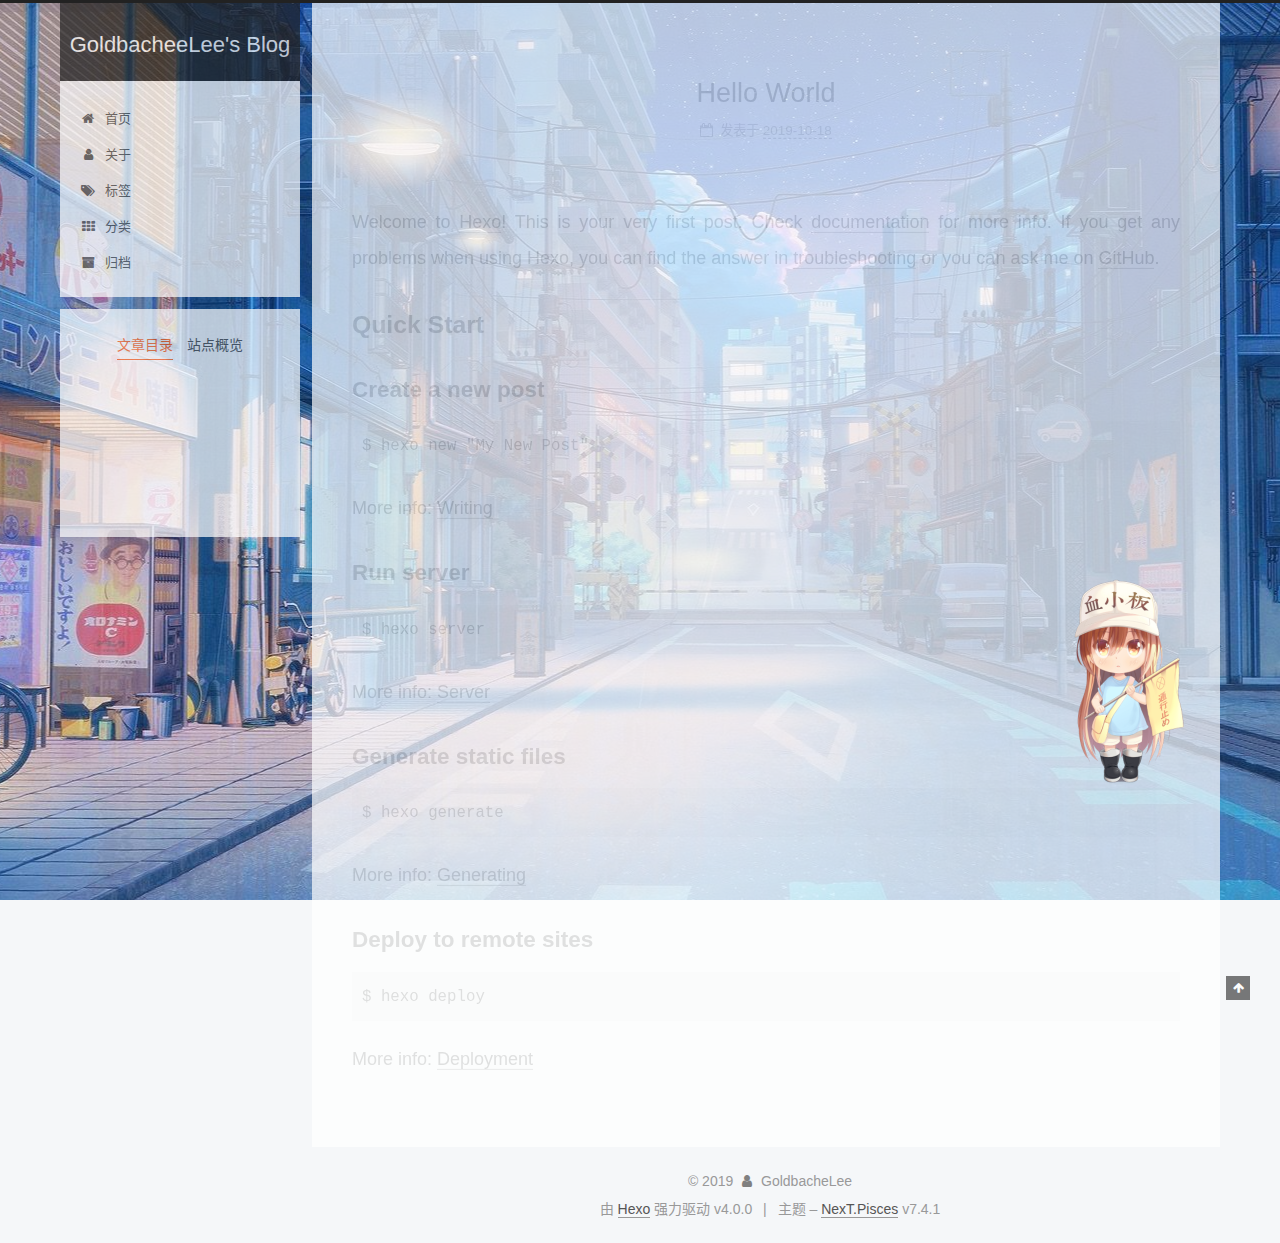
<file: 2019/10/18/hello-world/index.html>
<!DOCTYPE html>
<html lang="zh-CN">
<head>
  <meta charset="UTF-8">
<meta name="viewport" content="width=device-width, initial-scale=1, maximum-scale=2">
<meta name="theme-color" content="#222">
<meta name="generator" content="Hexo 4.0.0">
  <link rel="apple-touch-icon" sizes="180x180" href="/images/apple-touch-icon-next.png?v=7.4.1">
  <link rel="icon" type="image/png" sizes="32x32" href="/images/favicon-32x32-next.png?v=7.4.1">
  <link rel="icon" type="image/png" sizes="16x16" href="/images/favicon-16x16-next.png?v=7.4.1">
  <link rel="mask-icon" href="/images/logo.svg?v=7.4.1" color="#222">

<link rel="stylesheet" href="/css/main.css?v=7.4.1">


<link rel="stylesheet" href="/lib/font-awesome/css/font-awesome.min.css?v=4.7.0">


<script id="hexo-configurations">
  var NexT = window.NexT || {};
  var CONFIG = {
    root: '/',
    scheme: 'Pisces',
    version: '7.4.1',
    exturl: false,
    sidebar: {"position":"left","display":"post","offset":12,"onmobile":false},
    copycode: {"enable":false,"show_result":false,"style":null},
    back2top: {"enable":true,"sidebar":false,"scrollpercent":false},
    bookmark: {"enable":false,"color":"#222","save":"auto"},
    fancybox: false,
    mediumzoom: false,
    lazyload: false,
    pangu: false,
    algolia: {
      appID: '',
      apiKey: '',
      indexName: '',
      hits: {"per_page":10},
      labels: {"input_placeholder":"Search for Posts","hits_empty":"We didn't find any results for the search: ${query}","hits_stats":"${hits} results found in ${time} ms"}
    },
    localsearch: {"enable":false,"trigger":"auto","top_n_per_article":1,"unescape":false,"preload":false},
    path: '',
    motion: {"enable":true,"async":false,"transition":{"post_block":"fadeIn","post_header":"slideDownIn","post_body":"slideDownIn","coll_header":"slideLeftIn","sidebar":"slideUpIn"}},
    translation: {
      copy_button: '复制',
      copy_success: '复制成功',
      copy_failure: '复制失败'
    },
    sidebarPadding: 40
  };
</script>

  <meta name="description" content="Welcome to Hexo! This is your very first post. Check documentation for more info. If you get any problems when using Hexo, you can find the answer in troubleshooting or you can ask me on GitHub. Quick">
<meta property="og:type" content="article">
<meta property="og:title" content="Hello World">
<meta property="og:url" content="https:&#x2F;&#x2F;goldbachelee.github.io&#x2F;2019&#x2F;10&#x2F;18&#x2F;hello-world&#x2F;index.html">
<meta property="og:site_name" content="GoldbacheeLee&#39;s Blog">
<meta property="og:description" content="Welcome to Hexo! This is your very first post. Check documentation for more info. If you get any problems when using Hexo, you can find the answer in troubleshooting or you can ask me on GitHub. Quick">
<meta property="og:locale" content="zh-CN">
<meta property="og:updated_time" content="2019-10-18T10:27:01.404Z">
<meta name="twitter:card" content="summary">
  <link rel="canonical" href="https://goldbachelee.github.io/2019/10/18/hello-world/">


<script id="page-configurations">
  // https://hexo.io/docs/variables.html
  CONFIG.page = {
    sidebar: "",
    isHome: false,
    isPost: true,
    isPage: false,
    isArchive: false
  };
</script>

  <title>Hello World | GoldbacheeLee's Blog</title>
  








  <noscript>
  <style>
  .use-motion .brand,
  .use-motion .menu-item,
  .sidebar-inner,
  .use-motion .post-block,
  .use-motion .pagination,
  .use-motion .comments,
  .use-motion .post-header,
  .use-motion .post-body,
  .use-motion .collection-header { opacity: initial; }

  .use-motion .site-title,
  .use-motion .site-subtitle {
    opacity: initial;
    top: initial;
  }

  .use-motion .logo-line-before i { left: initial; }
  .use-motion .logo-line-after i { right: initial; }
  </style>
</noscript>

</head>

<body itemscope itemtype="http://schema.org/WebPage">
  <div class="container use-motion">
    <div class="headband"></div>

    <header class="header" itemscope itemtype="http://schema.org/WPHeader">
      <div class="header-inner"><div class="site-brand-container">
  <div class="site-meta">

    <div>
      <a href="/" class="brand" rel="start">
        <span class="logo-line-before"><i></i></span>
        <span class="site-title">GoldbacheeLee's Blog</span>
        <span class="logo-line-after"><i></i></span>
      </a>
    </div>
  </div>

  <div class="site-nav-toggle">
    <div class="toggle" aria-label="切换导航栏">
      <span class="toggle-line toggle-line-first"></span>
      <span class="toggle-line toggle-line-middle"></span>
      <span class="toggle-line toggle-line-last"></span>
    </div>
  </div>
</div>


<nav class="site-nav">
  
  <ul id="menu" class="menu">
        <li class="menu-item menu-item-home">

    <a href="/" rel="section"><i class="fa fa-fw fa-home"></i>首页</a>

  </li>
        <li class="menu-item menu-item-about">

    <a href="/about/" rel="section"><i class="fa fa-fw fa-user"></i>关于</a>

  </li>
        <li class="menu-item menu-item-tags">

    <a href="/tags/" rel="section"><i class="fa fa-fw fa-tags"></i>标签</a>

  </li>
        <li class="menu-item menu-item-categories">

    <a href="/categories/" rel="section"><i class="fa fa-fw fa-th"></i>分类</a>

  </li>
        <li class="menu-item menu-item-archives">

    <a href="/archives/" rel="section"><i class="fa fa-fw fa-archive"></i>归档</a>

  </li>
  </ul>

</nav>
</div>
    </header>

    
  <div class="back-to-top">
    <i class="fa fa-arrow-up"></i>
    <span>0%</span>
  </div>


    <main class="main">
      <div class="main-inner">
        <div class="content-wrap">
          

          <div class="content">
            

  <div class="posts-expand">
      
  
  
  <article itemscope itemtype="http://schema.org/Article" class="post-block " lang="zh-CN">
    <link itemprop="mainEntityOfPage" href="https://goldbachelee.github.io/2019/10/18/hello-world/">

    <span hidden itemprop="author" itemscope itemtype="http://schema.org/Person">
      <meta itemprop="image" content="/images/avatar.jpg">
      <meta itemprop="name" content="GoldbacheLee">
      <meta itemprop="description" content="">
    </span>

    <span hidden itemprop="publisher" itemscope itemtype="http://schema.org/Organization">
      <meta itemprop="name" content="GoldbacheeLee's Blog">
    </span>
      <header class="post-header">
        <h1 class="post-title" itemprop="name headline">
          Hello World
        </h1>

        <div class="post-meta">
            <span class="post-meta-item">
              <span class="post-meta-item-icon">
                <i class="fa fa-calendar-o"></i>
              </span>
              <span class="post-meta-item-text">发表于</span>

              <time title="创建时间：2019-10-18 18:27:01" itemprop="dateCreated datePublished" datetime="2019-10-18T18:27:01+08:00">2019-10-18</time>
            </span>

          

        </div>
      </header>

    
    
    
    <div class="post-body" itemprop="articleBody">

      
        <p>Welcome to <a href="https://hexo.io/" target="_blank" rel="noopener">Hexo</a>! This is your very first post. Check <a href="https://hexo.io/docs/" target="_blank" rel="noopener">documentation</a> for more info. If you get any problems when using Hexo, you can find the answer in <a href="https://hexo.io/docs/troubleshooting.html" target="_blank" rel="noopener">troubleshooting</a> or you can ask me on <a href="https://github.com/hexojs/hexo/issues" target="_blank" rel="noopener">GitHub</a>.</p>
<h2 id="Quick-Start"><a href="#Quick-Start" class="headerlink" title="Quick Start"></a>Quick Start</h2><h3 id="Create-a-new-post"><a href="#Create-a-new-post" class="headerlink" title="Create a new post"></a>Create a new post</h3><pre><code class="bash">$ hexo new &quot;My New Post&quot;</code></pre>
<p>More info: <a href="https://hexo.io/docs/writing.html" target="_blank" rel="noopener">Writing</a></p>
<h3 id="Run-server"><a href="#Run-server" class="headerlink" title="Run server"></a>Run server</h3><pre><code class="bash">$ hexo server</code></pre>
<p>More info: <a href="https://hexo.io/docs/server.html" target="_blank" rel="noopener">Server</a></p>
<h3 id="Generate-static-files"><a href="#Generate-static-files" class="headerlink" title="Generate static files"></a>Generate static files</h3><pre><code class="bash">$ hexo generate</code></pre>
<p>More info: <a href="https://hexo.io/docs/generating.html" target="_blank" rel="noopener">Generating</a></p>
<h3 id="Deploy-to-remote-sites"><a href="#Deploy-to-remote-sites" class="headerlink" title="Deploy to remote sites"></a>Deploy to remote sites</h3><pre><code class="bash">$ hexo deploy</code></pre>
<p>More info: <a href="https://hexo.io/docs/deployment.html" target="_blank" rel="noopener">Deployment</a></p>

    </div>

    
    
    

      <footer class="post-footer">

        

      </footer>
    
  </article>
  
  
  

  </div>


          </div>
          

        </div>
          
  
  <div class="toggle sidebar-toggle">
    <span class="toggle-line toggle-line-first"></span>
    <span class="toggle-line toggle-line-middle"></span>
    <span class="toggle-line toggle-line-last"></span>
  </div>

  <aside class="sidebar">
    <div class="sidebar-inner">

      <ul class="sidebar-nav motion-element">
        <li class="sidebar-nav-toc">
          文章目录
        </li>
        <li class="sidebar-nav-overview">
          站点概览
        </li>
      </ul>

      <!--noindex-->
      <div class="post-toc-wrap sidebar-panel">
          <div class="post-toc motion-element"><ol class="nav"><li class="nav-item nav-level-2"><a class="nav-link" href="#Quick-Start"><span class="nav-number">1.</span> <span class="nav-text">Quick Start</span></a><ol class="nav-child"><li class="nav-item nav-level-3"><a class="nav-link" href="#Create-a-new-post"><span class="nav-number">1.1.</span> <span class="nav-text">Create a new post</span></a></li><li class="nav-item nav-level-3"><a class="nav-link" href="#Run-server"><span class="nav-number">1.2.</span> <span class="nav-text">Run server</span></a></li><li class="nav-item nav-level-3"><a class="nav-link" href="#Generate-static-files"><span class="nav-number">1.3.</span> <span class="nav-text">Generate static files</span></a></li><li class="nav-item nav-level-3"><a class="nav-link" href="#Deploy-to-remote-sites"><span class="nav-number">1.4.</span> <span class="nav-text">Deploy to remote sites</span></a></li></ol></li></ol></div>
      </div>
      <!--/noindex-->

      <div class="site-overview-wrap sidebar-panel">
        <div class="site-author motion-element" itemprop="author" itemscope itemtype="http://schema.org/Person">
  <img class="site-author-image" itemprop="image" alt="GoldbacheLee"
    src="/images/avatar.jpg">
  <p class="site-author-name" itemprop="name">GoldbacheLee</p>
  <div class="site-description" itemprop="description"></div>
</div>
<div class="site-state-wrap motion-element">
  <nav class="site-state">
      <div class="site-state-item site-state-posts">
          <a href="/archives/">
        
          <span class="site-state-item-count">1</span>
          <span class="site-state-item-name">日志</span>
        </a>
      </div>
  </nav>
</div>
  <div class="cc-license motion-element" itemprop="license">
    <a href="https://creativecommons.org/licenses/by-nc-nd/4.0/null" class="cc-opacity" rel="noopener" target="_blank"><img src="/images/cc-by-nc-nd.svg" alt="Creative Commons"></a>
  </div>



      </div>

    </div>
  </aside>
  <div id="sidebar-dimmer"></div>


      </div>
    </main>

    <footer class="footer">
      <div class="footer-inner">
        

<div class="copyright">
  &copy; 
  <span itemprop="copyrightYear">2019</span>
  <span class="with-love">
    <i class="fa fa-user"></i>
  </span>
  <span class="author" itemprop="copyrightHolder">GoldbacheLee</span>
</div>
  <div class="powered-by">由 <a href="https://hexo.io/" class="theme-link" rel="noopener" target="_blank">Hexo</a> 强力驱动 v4.0.0
  </div>
  <span class="post-meta-divider">|</span>
  <div class="theme-info">主题 – <a href="https://pisces.theme-next.org/" class="theme-link" rel="noopener" target="_blank">NexT.Pisces</a> v7.4.1
  </div>

        












        
      </div>
    </footer>
  </div>

  
  <script src="/lib/anime.min.js?v=3.1.0"></script>
  <script src="/lib/velocity/velocity.min.js?v=1.2.1"></script>
  <script src="/lib/velocity/velocity.ui.min.js?v=1.2.1"></script>
<script src="/js/utils.js?v=7.4.1"></script><script src="/js/motion.js?v=7.4.1"></script>
<script src="/js/schemes/pisces.js?v=7.4.1"></script>
<script src="/js/next-boot.js?v=7.4.1"></script>



  


















  

  

  

<script src="/live2dw/lib/L2Dwidget.min.js?094cbace49a39548bed64abff5988b05"></script><script>L2Dwidget.init({"pluginRootPath":"live2dw/","pluginJsPath":"lib/","pluginModelPath":"assets/","tagMode":false,"log":false,"model":{"jsonPath":"/live2dw/assets/kesyoban.model.json"},"display":{"position":"right","width":250,"height":500},"mobile":{"show":true},"react":{"opacity":1}});</script></body>
</html>
</file>
<file: css/main.css>
html {
  line-height: 1.15; /* 1 */
  -webkit-text-size-adjust: 100%; /* 2 */
}
body {
  margin: 0;
}
main {
  display: block;
}
h1 {
  font-size: 2em;
  margin: 0.67em 0;
}
hr {
  box-sizing: content-box; /* 1 */
  height: 0; /* 1 */
  overflow: visible; /* 2 */
}
pre {
  font-family: monospace, monospace; /* 1 */
  font-size: 1em; /* 2 */
}
a {
  background: transparent;
}
abbr[title] {
  border-bottom: none; /* 1 */
  text-decoration: underline; /* 2 */
  text-decoration: underline dotted; /* 2 */
}
b,
strong {
  font-weight: bolder;
}
code,
kbd,
samp {
  font-family: monospace, monospace; /* 1 */
  font-size: 1em; /* 2 */
}
small {
  font-size: 80%;
}
sub,
sup {
  font-size: 75%;
  line-height: 0;
  position: relative;
  vertical-align: baseline;
}
sub {
  bottom: -0.25em;
}
sup {
  top: -0.5em;
}
img {
  border-style: none;
}
button,
input,
optgroup,
select,
textarea {
  font-family: inherit; /* 1 */
  font-size: 100%; /* 1 */
  line-height: 1.15; /* 1 */
  margin: 0; /* 2 */
}
button,
input {
/* 1 */
  overflow: visible;
}
button,
select {
/* 1 */
  text-transform: none;
}
button,
[type='button'],
[type='reset'],
[type='submit'] {
  -webkit-appearance: button;
}
button::-moz-focus-inner,
[type='button']::-moz-focus-inner,
[type='reset']::-moz-focus-inner,
[type='submit']::-moz-focus-inner {
  border-style: none;
  padding: 0;
}
button:-moz-focusring,
[type='button']:-moz-focusring,
[type='reset']:-moz-focusring,
[type='submit']:-moz-focusring {
  outline: 1px dotted ButtonText;
}
fieldset {
  padding: 0.35em 0.75em 0.625em;
}
legend {
  box-sizing: border-box; /* 1 */
  color: inherit; /* 2 */
  display: table; /* 1 */
  max-width: 100%; /* 1 */
  padding: 0; /* 3 */
  white-space: normal; /* 1 */
}
progress {
  vertical-align: baseline;
}
textarea {
  overflow: auto;
}
[type='checkbox'],
[type='radio'] {
  box-sizing: border-box; /* 1 */
  padding: 0; /* 2 */
}
[type='number']::-webkit-inner-spin-button,
[type='number']::-webkit-outer-spin-button {
  height: auto;
}
[type='search'] {
  outline-offset: -2px; /* 2 */
  -webkit-appearance: textfield; /* 1 */
}
[type='search']::-webkit-search-decoration {
  -webkit-appearance: none;
}
::-webkit-file-upload-button {
  font: inherit; /* 2 */
  -webkit-appearance: button; /* 1 */
}
details {
  display: block;
}
summary {
  display: list-item;
}
template {
  display: none;
}
[hidden] {
  display: none;
}
::selection {
  background: #262a30;
  color: #fff;
}
html,
body {
  height: 100%;
}
body {
  background: #f5f7f9;
  color: #555;
  font-family: 'Lato', "PingFang SC", "Microsoft YaHei", sans-serif;
  font-size: 1em;
  line-height: 2;
}
@media (max-width: 991px) {
  body {
    padding-left: 0 !important;
    padding-right: 0 !important;
  }
}
h1,
h2,
h3,
h4,
h5,
h6 {
  font-family: 'Lato', "PingFang SC", "Microsoft YaHei", sans-serif;
  font-weight: bold;
  line-height: 1.5;
  margin: 20px 0 15px;
  padding: 0;
}
h1 {
  font-size: 1.5em;
}
h2 {
  font-size: 1.375em;
}
h3 {
  font-size: 1.25em;
}
h4 {
  font-size: 1.125em;
}
h5 {
  font-size: 1em;
}
h6 {
  font-size: 0.875em;
}
p {
  margin: 0 0 20px 0;
}
a,
span.exturl {
  overflow-wrap: break-word;
  word-wrap: break-word;
  border-bottom: 1px solid #999;
  color: #555;
  outline: 0;
  text-decoration: none;
  cursor: pointer;
}
a:hover,
span.exturl:hover {
  border-bottom-color: #222;
  color: #222;
}
iframe,
img,
video {
  display: block;
  margin-left: auto;
  margin-right: auto;
  max-width: 100%;
}
hr {
  background-color: #ddd;
  background-image: repeating-linear-gradient(-45deg, #fff, #fff 4px, transparent 4px, transparent 8px);
  border: 0;
  height: 3px;
  margin: 40px 0;
}
blockquote {
  border-left: 4px solid #ddd;
  color: #666;
  margin: 0;
  padding: 0 15px;
}
blockquote cite::before {
  content: '-';
  padding: 0 5px;
}
dt {
  font-weight: 700;
}
dd {
  margin: 0;
  padding: 0;
}
kbd {
  background-color: #f5f5f5;
  background-image: linear-gradient(#eee, #fff, #eee);
  border: 1px solid #ccc;
  border-radius: 0.2em;
  box-shadow: 0.1em 0.1em 0.2em rgba(0,0,0,0.1);
  font-family: inherit;
  padding: 0.1em 0.3em;
  white-space: nowrap;
}
.table-container {
  -webkit-overflow-scrolling: touch;
  overflow: auto;
}
table {
  border-collapse: collapse;
  border-spacing: 0;
  font-size: 0.875em;
  margin: 0 0 20px 0;
  width: 100%;
}
table > tbody > tr:nth-of-type(odd) {
  background: #f9f9f9;
}
table > tbody > tr:hover {
  background: #f5f5f5;
}
caption,
th,
td {
  font-weight: normal;
  padding: 8px;
  text-align: left;
  vertical-align: middle;
}
th,
td {
  border: 1px solid #ddd;
  border-bottom: 3px solid #ddd;
}
th {
  font-weight: 700;
  padding-bottom: 10px;
}
td {
  border-bottom-width: 1px;
}
.btn {
  background: #fff;
  border: 2px solid #555;
  border-radius: 2px;
  color: #555;
  display: inline-block;
  font-size: 0.875em;
  line-height: 2;
  padding: 0 20px;
  text-decoration: none;
  transition-property: background-color;
  transition-delay: 0s;
  transition-duration: 0.2s;
  transition-timing-function: ease-in-out;
}
.btn:hover {
  background: #222;
  border-color: #222;
  color: #fff;
}
.btn + .btn {
  margin: 0 0 8px 8px;
}
.btn .fa-fw {
  text-align: left;
  width: 1.285714285714286em;
}
.toggle {
  line-height: 0;
}
.toggle .toggle-line {
  background: #fff;
  display: inline-block;
  height: 2px;
  left: 0;
  position: relative;
  top: 0;
  transition: all 0.4s;
  vertical-align: top;
  width: 100%;
}
.toggle .toggle-line:not(:first-child) {
  margin-top: 3px;
}
.toggle.toggle-arrow .toggle-line-first {
  left: 50%;
  top: 2px;
  transform: rotate(45deg);
  width: 50%;
}
.toggle.toggle-arrow .toggle-line-middle {
  left: 2px;
  width: 90%;
}
.toggle.toggle-arrow .toggle-line-last {
  left: 50%;
  top: -2px;
  transform: rotate(-45deg);
  width: 50%;
}
.toggle.toggle-close .toggle-line-first {
  transform: rotate(-45deg);
  top: 5px;
}
.toggle.toggle-close .toggle-line-middle {
  opacity: 0;
}
.toggle.toggle-close .toggle-line-last {
  transform: rotate(45deg);
  top: -5px;
}
pre,
.highlight {
  background: #f7f7f7;
  color: #4d4d4c;
  line-height: 1.6;
  margin: 0 auto 20px;
}
pre,
code {
  font-family: consolas, Menlo, monospace, "PingFang SC", "Microsoft YaHei";
}
code {
  background: #eee;
  border-radius: 3px;
  color: #555;
  padding: 2px 4px;
  overflow-wrap: break-word;
  word-wrap: break-word;
}
pre {
  overflow: auto;
  padding: 10px;
}
pre code {
  background: none;
  color: #4d4d4c;
  font-size: 0.875em;
  padding: 0;
  text-shadow: none;
}
.highlight *::selection {
  background: #d6d6d6;
}
.highlight pre {
  border: 0;
  margin: 0;
  padding: 10px 0;
}
.highlight table {
  border: 0;
  margin: 0;
  width: auto;
}
.highlight td {
  border: 0;
  padding: 0;
}
.highlight figcaption {
  background: #eee;
  color: #4d4d4c;
  line-height: 1em;
  margin: 0;
  padding: 0.5em;
}
.highlight figcaption::before,
.highlight figcaption::after {
  content: ' ';
  display: table;
}
.highlight figcaption::after {
  clear: both;
}
.highlight figcaption a {
  color: #4d4d4c;
  float: right;
}
.highlight figcaption a:hover {
  border-bottom-color: #4d4d4c;
}
.highlight .gutter pre {
  background: #eff2f3;
  color: #869194;
  padding-left: 10px;
  padding-right: 10px;
  text-align: right;
}
.highlight .code pre {
  background: #f7f7f7;
  padding-left: 10px;
  width: 100%;
}
.gutter {
  -moz-user-select: none;
  -ms-user-select: none;
  -webkit-user-select: none;
  user-select: none;
}
.gist table {
  width: auto;
}
.gist table td {
  border: 0;
}
pre .deletion {
  background: #fdd;
}
pre .addition {
  background: #dfd;
}
pre .meta {
  color: #eab700;
  -moz-user-select: none;
  -ms-user-select: none;
  -webkit-user-select: none;
  user-select: none;
}
pre .comment {
  color: #8e908c;
}
pre .variable,
pre .attribute,
pre .tag,
pre .name,
pre .regexp,
pre .ruby .constant,
pre .xml .tag .title,
pre .xml .pi,
pre .xml .doctype,
pre .html .doctype,
pre .css .id,
pre .css .class,
pre .css .pseudo {
  color: #c82829;
}
pre .number,
pre .preprocessor,
pre .built_in,
pre .builtin-name,
pre .literal,
pre .params,
pre .constant,
pre .command {
  color: #f5871f;
}
pre .ruby .class .title,
pre .css .rules .attribute,
pre .string,
pre .symbol,
pre .value,
pre .inheritance,
pre .header,
pre .ruby .symbol,
pre .xml .cdata,
pre .special,
pre .formula {
  color: #718c00;
}
pre .title,
pre .css .hexcolor {
  color: #3e999f;
}
pre .function,
pre .python .decorator,
pre .python .title,
pre .ruby .function .title,
pre .ruby .title .keyword,
pre .perl .sub,
pre .javascript .title,
pre .coffeescript .title {
  color: #4271ae;
}
pre .keyword,
pre .javascript .function {
  color: #8959a8;
}
.blockquote-center {
  border-left: none;
  margin: 40px 0;
  padding: 0;
  position: relative;
  text-align: center;
}
.blockquote-center::before,
.blockquote-center::after {
  background-repeat: no-repeat;
  background-size: 22px 22px;
  content: ' ';
  display: block;
  height: 24px;
  opacity: 0.2;
  position: absolute;
  width: 100%;
}
.blockquote-center::before {
  background-image: url("../images/quote-l.svg");
  background-position: 0 -6px;
  border-top: 1px solid #ccc;
  top: -20px;
}
.blockquote-center::after {
  background-image: url("../images/quote-r.svg");
  background-position: 100% 8px;
  border-bottom: 1px solid #ccc;
  bottom: -20px;
}
.blockquote-center p,
.blockquote-center div {
  text-align: center;
}
.post-body .group-picture img {
  border: 0;
  margin: 0 auto;
  padding: 0 3px;
}
.post-body .group-picture-row {
  margin-bottom: 6px;
  overflow: hidden;
}
.post-body .group-picture-column {
  float: left;
  margin-bottom: 10px;
}
.post-body .label {
  display: inline;
  padding: 0 2px;
}
.post-body .label.default {
  background: #f0f0f0;
}
.post-body .label.primary {
  background: #efe6f7;
}
.post-body .label.info {
  background: #e5f2f8;
}
.post-body .label.success {
  background: #e7f4e9;
}
.post-body .label.warning {
  background: #fcf6e1;
}
.post-body .label.danger {
  background: #fae8eb;
}
.post-body .tabs {
  margin-bottom: 20px;
}
.post-body .tabs,
.tabs-comment {
  display: block;
  padding-top: 10px;
  position: relative;
}
.post-body .tabs ul.nav-tabs,
.tabs-comment ul.nav-tabs {
  display: flex;
  flex-wrap: wrap;
  margin: 0;
  margin-bottom: -1px;
  padding: 0;
}
@media (max-width: 413px) {
  .post-body .tabs ul.nav-tabs,
  .tabs-comment ul.nav-tabs {
    display: block;
    margin-bottom: 5px;
  }
}
.post-body .tabs ul.nav-tabs li.tab,
.tabs-comment ul.nav-tabs li.tab {
  background: #fff;
  border-bottom: 1px solid #ddd;
  border-left: 1px solid transparent;
  border-right: 1px solid transparent;
  border-top: 3px solid transparent;
  flex-grow: 1;
  list-style-type: none;
}
@media (max-width: 413px) {
  .post-body .tabs ul.nav-tabs li.tab,
  .tabs-comment ul.nav-tabs li.tab {
    border-bottom: 1px solid transparent;
    border-left: 3px solid transparent;
    border-right: 1px solid transparent;
    border-top: 1px solid transparent;
  }
}
.post-body .tabs ul.nav-tabs li.tab a,
.tabs-comment ul.nav-tabs li.tab a {
  border-bottom: initial;
  display: block;
  line-height: 1.8em;
  outline: 0;
  padding: 0.25em 0.75em;
  text-align: center;
  transition-delay: 0s;
  transition-duration: 0.2s;
  transition-timing-function: ease-out;
}
.post-body .tabs ul.nav-tabs li.tab a i,
.tabs-comment ul.nav-tabs li.tab a i {
  width: 1.285714285714286em;
}
.post-body .tabs ul.nav-tabs li.tab.active,
.tabs-comment ul.nav-tabs li.tab.active {
  border-bottom: 1px solid transparent;
  border-left: 1px solid #ddd;
  border-right: 1px solid #ddd;
  border-top: 3px solid #fc6423;
}
@media (max-width: 413px) {
  .post-body .tabs ul.nav-tabs li.tab.active,
  .tabs-comment ul.nav-tabs li.tab.active {
    border-bottom: 1px solid #ddd;
    border-left: 3px solid #fc6423;
    border-right: 1px solid #ddd;
    border-top: 1px solid #ddd;
  }
}
.post-body .tabs ul.nav-tabs li.tab.active a,
.tabs-comment ul.nav-tabs li.tab.active a {
  color: #555;
  cursor: default;
}
.post-body .tabs .tab-content .tab-pane,
.tabs-comment .tab-content .tab-pane {
  border: 1px solid #ddd;
  padding: 20px 20px 0 20px;
}
.post-body .tabs .tab-content .tab-pane:not(.active),
.tabs-comment .tab-content .tab-pane:not(.active) {
  display: none;
}
.post-body .tabs .tab-content .tab-pane.active,
.tabs-comment .tab-content .tab-pane.active {
  display: block;
}
.post-body .note {
  margin-bottom: 20px;
  padding: 15px;
  position: relative;
  border: 1px solid #eee;
  border-left-width: 5px;
  border-radius: 3px;
}
.post-body .note h2,
.post-body .note h3,
.post-body .note h4,
.post-body .note h5,
.post-body .note h6 {
  margin-top: 0;
  border-bottom: initial;
  margin-bottom: 0;
  padding-top: 0;
}
.post-body .note p:first-child,
.post-body .note ul:first-child,
.post-body .note ol:first-child,
.post-body .note table:first-child,
.post-body .note pre:first-child,
.post-body .note blockquote:first-child,
.post-body .note img:first-child {
  margin-top: 0;
}
.post-body .note p:last-child,
.post-body .note ul:last-child,
.post-body .note ol:last-child,
.post-body .note table:last-child,
.post-body .note pre:last-child,
.post-body .note blockquote:last-child,
.post-body .note img:last-child {
  margin-bottom: 0;
}
.post-body .note.default {
  border-left-color: #777;
}
.post-body .note.default h2,
.post-body .note.default h3,
.post-body .note.default h4,
.post-body .note.default h5,
.post-body .note.default h6 {
  color: #777;
}
.post-body .note.primary {
  border-left-color: #6f42c1;
}
.post-body .note.primary h2,
.post-body .note.primary h3,
.post-body .note.primary h4,
.post-body .note.primary h5,
.post-body .note.primary h6 {
  color: #6f42c1;
}
.post-body .note.info {
  border-left-color: #428bca;
}
.post-body .note.info h2,
.post-body .note.info h3,
.post-body .note.info h4,
.post-body .note.info h5,
.post-body .note.info h6 {
  color: #428bca;
}
.post-body .note.success {
  border-left-color: #5cb85c;
}
.post-body .note.success h2,
.post-body .note.success h3,
.post-body .note.success h4,
.post-body .note.success h5,
.post-body .note.success h6 {
  color: #5cb85c;
}
.post-body .note.warning {
  border-left-color: #f0ad4e;
}
.post-body .note.warning h2,
.post-body .note.warning h3,
.post-body .note.warning h4,
.post-body .note.warning h5,
.post-body .note.warning h6 {
  color: #f0ad4e;
}
.post-body .note.danger {
  border-left-color: #d9534f;
}
.post-body .note.danger h2,
.post-body .note.danger h3,
.post-body .note.danger h4,
.post-body .note.danger h5,
.post-body .note.danger h6 {
  color: #d9534f;
}
.pagination .prev,
.pagination .next,
.pagination .page-number,
.pagination .space {
  display: inline-block;
  margin: 0 10px;
  padding: 0 11px;
  position: relative;
  top: -1px;
}
@media (max-width: 767px) {
  .pagination .prev,
  .pagination .next,
  .pagination .page-number,
  .pagination .space {
    margin: 0 5px;
  }
}
.pagination {
  border-top: 1px solid #eee;
  margin: 120px 0 0;
  text-align: center;
}
.pagination .prev,
.pagination .next,
.pagination .page-number {
  border-bottom: 0;
  border-top: 1px solid #eee;
  transition-property: border-color;
  transition-delay: 0s;
  transition-duration: 0.2s;
  transition-timing-function: ease-in-out;
}
.pagination .prev:hover,
.pagination .next:hover,
.pagination .page-number:hover {
  border-top-color: #222;
}
.pagination .space {
  margin: 0;
  padding: 0;
}
.pagination .prev {
  margin-left: 0;
}
.pagination .next {
  margin-right: 0;
}
.pagination .page-number.current {
  background: #ccc;
  border-top-color: #ccc;
  color: #fff;
}
@media (max-width: 767px) {
  .pagination {
    border-top: none;
  }
  .pagination .prev,
  .pagination .next,
  .pagination .page-number {
    border-bottom: 1px solid #eee;
    border-top: 0;
    margin-bottom: 10px;
    padding: 0 10px;
  }
  .pagination .prev:hover,
  .pagination .next:hover,
  .pagination .page-number:hover {
    border-bottom-color: #222;
  }
}
.comments {
  margin: 60px 20px 0;
  overflow: hidden;
}
.comment-button-group {
  display: flex;
  flex-wrap: wrap-reverse;
  justify-content: center;
  margin: 1em 0;
}
.comment-button-group .comment-button {
  margin: 0.1em 0.2em;
}
.comment-button-group .comment-button.active {
  background: #222;
  border-color: #222;
  color: #fff;
}
.comment-position {
  display: none;
}
.comment-position.active {
  display: block;
}
.tabs-comment {
  background: #fff;
  margin-top: 4em;
  padding-top: 0;
}
.tabs-comment .comments {
  border: 0;
  box-shadow: none;
  margin-top: 0;
  padding-top: 0;
}
.container {
  min-height: 100%;
  position: relative;
}
.main-inner {
  margin: 0 auto;
  width: calc(100% - 20px);
}
@media (min-width: 1200px) {
  .main-inner {
    width: 1160px;
  }
}
@media (min-width: 1600px) {
  .main-inner {
    width: 73%;
  }
}
.header {
  background: transparent;
}
.header-inner {
  margin: 0 auto;
  position: relative;
  width: calc(100% - 20px);
}
@media (min-width: 1200px) {
  .header-inner {
    width: 1160px;
  }
}
@media (min-width: 1600px) {
  .header-inner {
    width: 73%;
  }
}
.headband {
  background: #222;
  height: 3px;
}
.site-meta {
  margin: 0;
  text-align: center;
}
@media (max-width: 767px) {
  .site-meta {
    text-align: center;
  }
}
.brand {
  background: #222;
  border-bottom: none;
  color: #fff;
  display: inline-block;
  line-height: 1.375em;
  padding: 0 40px;
  position: relative;
}
.brand:hover {
  color: #fff;
}
.site-title {
  display: inline-block;
  font-family: 'Lato', "PingFang SC", "Microsoft YaHei", sans-serif;
  font-size: 1.375em;
  font-weight: normal;
  line-height: 1.5;
  vertical-align: top;
}
.site-subtitle {
  color: #ddd;
  font-size: 0.8125em;
  margin-top: 10px;
}
.use-motion .brand {
  opacity: 0;
}
.use-motion .site-title,
.use-motion .site-subtitle,
.use-motion .custom-logo-image {
  opacity: 0;
  position: relative;
  top: -10px;
}
.site-nav-toggle {
  display: none;
  left: 10px;
  position: absolute;
}
@media (max-width: 767px) {
  .site-nav-toggle {
    display: block;
  }
}
.site-nav-toggle .toggle {
  background: transparent;
  border: 0;
  margin-top: 2px;
  padding: 10px;
  width: 22px;
}
.site-nav-toggle .toggle .toggle-line {
  background: #555;
  border-radius: 1px;
}
.site-nav {
  display: block;
}
@media (max-width: 767px) {
  .site-nav {
    border-top: 1px solid #ddd;
    clear: both;
    display: none;
    margin: 0 -10px;
    padding: 0 10px;
  }
}
.site-nav.site-nav-on {
  display: block;
}
.menu {
  margin-top: 20px;
  padding-left: 0;
  text-align: center;
}
.menu-item {
  display: inline-block;
  list-style: none;
  margin: 0 10px;
}
@media (max-width: 767px) {
  .menu-item {
    margin-top: 10px;
  }
}
.menu-item a,
.menu-item span.exturl {
  border-bottom: 0;
  display: block;
  font-size: 0.8125em;
  transition-property: border-color;
  transition-delay: 0s;
  transition-duration: 0.2s;
  transition-timing-function: ease-in-out;
}
@media (hover: none) {
  .menu-item a:hover,
  .menu-item span.exturl:hover {
    border-bottom-color: transparent !important;
  }
}
.menu-item .fa {
  margin-right: 8px;
}
.menu-item .badge {
  display: inline-block;
  font-weight: 700;
  line-height: 1;
  margin-left: 0.35em;
  margin-top: 0.35em;
  text-align: center;
  white-space: nowrap;
}
@media (max-width: 767px) {
  .menu-item .badge {
    float: right;
    margin-left: 0;
  }
}
.use-motion .menu-item {
  opacity: 0;
}
.sidebar {
  opacity: 0.7;
  background: #222;
  bottom: 0;
  box-shadow: inset 0 2px 6px #000;
  position: fixed;
  top: 0;
  z-index: 1200;
}
.sidebar a,
.sidebar span.exturl {
  border-bottom-color: #555;
  color: #999;
}
.sidebar a:hover,
.sidebar span.exturl:hover {
  border-bottom-color: #eee;
  color: #eee;
}
@media (max-width: 991px) {
  .sidebar {
    display: none;
  }
}
.sidebar-inner {
  color: #999;
  padding: 20px 10px;
  text-align: center;
}
.site-overview-wrap {
  overflow-x: hidden;
  overflow-y: auto;
}
.cc-license {
  margin-top: 10px;
  text-align: center;
}
.cc-license .cc-opacity {
  border-bottom: none;
  opacity: 0.7;
}
.cc-license .cc-opacity:hover {
  opacity: 0.9;
}
.cc-license img {
  display: inline-block;
}
.site-author-image {
  border: 1px solid #eee;
  display: block;
  height: auto;
  margin: 0 auto;
  max-width: 120px;
  padding: 2px;
}
.site-author-image {
  transition: transform 1s ease-out;
}
.site-author-image:hover {
  transform: rotateZ(360deg);
}
.site-author-name {
  color: #222;
  font-weight: 600;
  margin: 0;
  text-align: center;
}
.site-description {
  color: #999;
  font-size: 0.8125em;
  margin-top: 0;
  text-align: center;
}
.links-of-author {
  margin-top: 15px;
}
.links-of-author a,
.links-of-author span.exturl {
  border-bottom-color: #555;
  display: inline-block;
  font-size: 0.8125em;
  margin-bottom: 10px;
  margin-right: 10px;
  vertical-align: middle;
}
.links-of-author a::before,
.links-of-author span.exturl::before {
  background: #b6f4fb;
  border-radius: 50%;
  content: ' ';
  display: inline-block;
  height: 4px;
  margin-right: 3px;
  vertical-align: middle;
  width: 4px;
}
.feed-link,
.chat {
  margin-top: 15px;
}
.feed-link a,
.chat a {
  border: 1px solid #fc6423;
  border-radius: 4px;
  color: #fc6423;
  display: inline-block;
  padding: 0 15px;
}
.feed-link a .fa,
.chat a .fa {
  margin-right: 5px;
}
.feed-link a:hover,
.chat a:hover {
  background: #fc6423;
  border: 1px solid #fc6423;
  color: #fff;
}
.feed-link a:hover .fa,
.chat a:hover .fa {
  color: #fff;
}
.links-of-blogroll {
  font-size: 0.8125em;
  margin-top: 10px;
}
.links-of-blogroll-title {
  font-size: 0.875em;
  font-weight: 600;
  margin-top: 0;
}
.links-of-blogroll-list {
  list-style: none;
  margin: 0;
  padding: 0;
}
.links-of-blogroll-item {
  padding: 2px 10px;
}
.links-of-blogroll-item a,
.links-of-blogroll-item span.exturl {
  box-sizing: border-box;
  display: inline-block;
  max-width: 280px;
  overflow: hidden;
  text-overflow: ellipsis;
  white-space: nowrap;
}
#sidebar-dimmer {
  display: none;
}
@media (max-width: 767px) {
  #sidebar-dimmer {
    background: #000;
    display: block;
    height: 100%;
    left: 100%;
    opacity: 0;
    position: fixed;
    top: 0;
    width: 100%;
    z-index: 1100;
  }
  .sidebar-active + #sidebar-dimmer {
    opacity: 0.7;
    transform: translateX(-100%);
    transition: opacity 0.5s;
  }
}
.sidebar-nav {
  margin: 0;
  padding-bottom: 20px;
  padding-left: 0;
}
.sidebar-nav li {
  border-bottom: 1px solid transparent;
  color: #555;
  cursor: pointer;
  display: inline-block;
  font-size: 0.875em;
}
.sidebar-nav li.sidebar-nav-overview {
  margin-left: 10px;
}
.sidebar-nav li:hover {
  color: #fc6423;
}
.sidebar-nav .sidebar-nav-active {
  border-bottom-color: #fc6423;
  color: #fc6423;
}
.sidebar-nav .sidebar-nav-active:hover {
  color: #fc6423;
}
.sidebar-panel {
  display: none;
}
.sidebar-panel-active {
  display: block;
}
.sidebar-toggle {
  background: #222;
  bottom: 45px;
  cursor: pointer;
  height: 14px;
  left: 30px;
  padding: 5px;
  position: fixed;
  width: 14px;
  z-index: 1300;
}
@media (max-width: 991px) {
  .sidebar-toggle {
    left: 20px;
    opacity: 0.8;
    display: none;
  }
}
.sidebar-toggle:hover .toggle-line {
  background: #fc6423;
}
.post-toc-wrap {
  overflow-x: hidden;
  overflow-y: auto;
}
.post-toc {
  font-size: 0.875em;
}
.post-toc ol {
  list-style: none;
  margin: 0;
  padding: 0 2px 5px 10px;
  text-align: left;
}
.post-toc ol > ol {
  padding-left: 0;
}
.post-toc ol a {
  border-bottom-color: #ccc;
  color: #666;
  transition-property: all;
  transition-delay: 0s;
  transition-duration: 0.2s;
  transition-timing-function: ease-in-out;
}
.post-toc ol a:hover {
  border-bottom-color: #000;
  color: #000;
}
.post-toc .nav-item {
  line-height: 1.8;
  overflow: hidden;
  text-overflow: ellipsis;
  white-space: nowrap;
}
.post-toc .nav .nav-child {
  display: none;
}
.post-toc .nav .active > .nav-child {
  display: block;
}
.post-toc .nav .active-current > .nav-child {
  display: block;
}
.post-toc .nav .active-current > .nav-child > .nav-item {
  display: block;
}
.post-toc .nav .active > a {
  border-bottom-color: #fc6423;
  color: #fc6423;
}
.post-toc .nav .active-current > a {
  color: #fc6423;
}
.post-toc .nav .active-current > a:hover {
  color: #fc6423;
}
.site-state {
  display: flex;
  justify-content: center;
  line-height: 1.4;
  margin-top: 10px;
  overflow: hidden;
  text-align: center;
  white-space: nowrap;
}
.site-state-item {
  padding: 0 15px;
}
.site-state-item:not(:first-child) {
  border-left: 1px solid #eee;
}
.site-state-item a {
  border-bottom: none;
}
.site-state-item-count {
  color: inherit;
  display: block;
  font-size: 1em;
  font-weight: 600;
  text-align: center;
}
.site-state-item-name {
  color: #999;
  font-size: 0.8125em;
}
.footer {
  color: #999;
  font-size: 0.875em;
  padding: 20px 0;
}
.footer.footer-fixed {
  bottom: 0;
  left: 0;
  position: absolute;
  right: 0;
}
.footer img {
  border: 0;
}
.footer-inner {
  box-sizing: border-box;
  margin: 0 auto;
  text-align: center;
  width: calc(100% - 20px);
}
@media (min-width: 1200px) {
  .footer-inner {
    width: 1160px;
  }
}
@media (min-width: 1600px) {
  .footer-inner {
    width: 73%;
  }
}
.with-love {
  color: #808080;
  display: inline-block;
  margin: 0 5px;
}
.powered-by,
.theme-info {
  display: inline-block;
}
@-moz-keyframes iconAnimate {
  0%, 100% {
    transform: scale(1);
  }
  10%, 30% {
    transform: scale(0.9);
  }
  20%, 40%, 60%, 80% {
    transform: scale(1.1);
  }
  50%, 70% {
    transform: scale(1.1);
  }
}
@-webkit-keyframes iconAnimate {
  0%, 100% {
    transform: scale(1);
  }
  10%, 30% {
    transform: scale(0.9);
  }
  20%, 40%, 60%, 80% {
    transform: scale(1.1);
  }
  50%, 70% {
    transform: scale(1.1);
  }
}
@-o-keyframes iconAnimate {
  0%, 100% {
    transform: scale(1);
  }
  10%, 30% {
    transform: scale(0.9);
  }
  20%, 40%, 60%, 80% {
    transform: scale(1.1);
  }
  50%, 70% {
    transform: scale(1.1);
  }
}
@keyframes iconAnimate {
  0%, 100% {
    transform: scale(1);
  }
  10%, 30% {
    transform: scale(0.9);
  }
  20%, 40%, 60%, 80% {
    transform: scale(1.1);
  }
  50%, 70% {
    transform: scale(1.1);
  }
}
.back-to-top {
  background: #222;
  bottom: -100px;
  box-sizing: border-box;
  color: #fff;
  cursor: pointer;
  font-size: 12px;
  left: 30px;
  opacity: 0.6;
  padding: 0 6px;
  position: fixed;
  text-align: center;
  transition-property: bottom;
  z-index: 1300;
  transition-delay: 0s;
  transition-duration: 0.2s;
  transition-timing-function: ease-in-out;
  width: 24px;
}
.back-to-top span {
  display: none;
}
.back-to-top:hover {
  color: #fc6423;
}
.back-to-top.back-to-top-on {
  bottom: 30px;
}
@media (max-width: 991px) {
  .back-to-top {
    left: 20px;
    opacity: 0.8;
  }
}
.post-body {
  overflow-wrap: break-word;
  word-wrap: break-word;
  font-family: 'Lato', "PingFang SC", "Microsoft YaHei", sans-serif;
}
@media (min-width: 1200px) {
  .post-body {
    font-size: 1.125em;
  }
}
.post-body span.exturl .fa {
  font-size: 0.875em;
  margin-left: 4px;
}
.post-body .image-caption,
.post-body .figure .caption {
  color: #999;
  font-size: 0.875em;
  font-weight: bold;
  line-height: 1;
  margin: -20px auto 15px;
  text-align: center;
}
.post-sticky-flag {
  display: inline-block;
  transform: rotate(30deg);
}
.post-button {
  margin-top: 40px;
  text-align: center;
}
.use-motion .post-block,
.use-motion .pagination,
.use-motion .comments {
  opacity: 0;
}
.use-motion .post-header {
  opacity: 0;
}
.use-motion .post-body {
  opacity: 0;
}
.use-motion .collection-header {
  opacity: 0;
}
.posts-collapse {
  margin-left: 55px;
  position: relative;
}
@media (max-width: 767px) {
  .posts-collapse {
    margin-left: 20px;
    margin-right: 20px;
  }
}
.posts-collapse .collection-title {
  font-size: 1.125em;
  position: relative;
}
.posts-collapse .collection-title::before {
  background: #999;
  border: 1px solid #fff;
  border-radius: 50%;
  content: ' ';
  height: 10px;
  left: 0;
  margin-left: -6px;
  margin-top: -4px;
  position: absolute;
  top: 50%;
  width: 10px;
}
.posts-collapse .collection-year {
  margin: 60px 0;
  position: relative;
}
.posts-collapse .collection-year::before {
  background: #bbb;
  border-radius: 50%;
  content: ' ';
  height: 8px;
  left: 0;
  margin-left: -4px;
  margin-top: -4px;
  position: absolute;
  top: 50%;
  width: 8px;
}
.posts-collapse .collection-header {
  display: inline-block;
  margin: 0 0 0 20px;
}
.posts-collapse .collection-header small {
  color: #bbb;
  margin-left: 5px;
}
.posts-collapse .post-header {
  border-bottom: 1px dashed #ccc;
  margin: 30px 0;
  padding-left: 15px;
  position: relative;
  transition-property: border;
  transition-delay: 0s;
  transition-duration: 0.2s;
  transition-timing-function: ease-in-out;
}
.posts-collapse .post-header::before {
  background: #bbb;
  border: 1px solid #fff;
  border-radius: 50%;
  content: ' ';
  height: 6px;
  left: 0;
  margin-left: -4px;
  position: absolute;
  top: 0.75em;
  transition-property: background;
  width: 6px;
  transition-delay: 0s;
  transition-duration: 0.2s;
  transition-timing-function: ease-in-out;
}
.posts-collapse .post-header:hover {
  border-bottom-color: #666;
}
.posts-collapse .post-header:hover::before {
  background: #222;
}
.posts-collapse .post-meta {
  display: inline;
  font-size: 0.75em;
  margin-right: 10px;
}
.posts-collapse .post-title {
  display: inline;
  font-size: 1em;
  font-weight: normal;
  margin-bottom: 0;
  margin-top: 0;
}
.posts-collapse .post-title a,
.posts-collapse .post-title span.exturl {
  border-bottom: none;
  color: #666;
}
.posts-collapse::before {
  background: #f5f5f5;
  content: ' ';
  height: 100%;
  left: 0;
  margin-left: -2px;
  position: absolute;
  top: 1.25em;
  width: 4px;
}
.posts-collapse .fa-external-link {
  font-size: 0.875em;
  margin-left: 5px;
}
.post-eof {
  background: #ccc;
  height: 1px;
  margin: 80px auto 60px;
  text-align: center;
  width: 8%;
}
.post-block:last-child .post-eof {
  display: none;
}
.posts-expand {
  padding-top: 40px;
}
@media (max-width: 767px) {
  .posts-expand {
    margin: 0 20px;
  }
}
@media (min-width: 992px) {
  .post-body {
    text-align: justify;
  }
}
@media (max-width: 991px) {
  .post-body {
    text-align: justify;
  }
}
.post-body h2,
.post-body h3,
.post-body h4,
.post-body h5,
.post-body h6 {
  padding-top: 10px;
}
.post-body h2 .header-anchor,
.post-body h3 .header-anchor,
.post-body h4 .header-anchor,
.post-body h5 .header-anchor,
.post-body h6 .header-anchor {
  border-bottom-style: none;
  color: #ccc;
  float: right;
  margin-left: 10px;
  visibility: hidden;
}
.post-body h2 .header-anchor:hover,
.post-body h3 .header-anchor:hover,
.post-body h4 .header-anchor:hover,
.post-body h5 .header-anchor:hover,
.post-body h6 .header-anchor:hover {
  color: inherit;
}
.post-body h2:hover .header-anchor,
.post-body h3:hover .header-anchor,
.post-body h4:hover .header-anchor,
.post-body h5:hover .header-anchor,
.post-body h6:hover .header-anchor {
  visibility: visible;
}
.post-body img {
  border: 1px solid #ddd;
  box-sizing: border-box;
  padding: 3px;
}
@media (max-width: 767px) {
  .post-body img {
    padding: initial;
  }
}
.post-body iframe,
.post-body img,
.post-body video {
  margin-bottom: 20px;
}
.post-body .video-container {
  height: 0;
  margin-bottom: 20px;
  overflow: hidden;
  padding-top: 75%;
  position: relative;
  width: 100%;
}
.post-body .video-container iframe,
.post-body .video-container object,
.post-body .video-container embed {
  height: 100%;
  left: 0;
  margin: 0;
  position: absolute;
  top: 0;
  width: 100%;
}
.post-gallery {
  border-collapse: separate;
  display: table;
  table-layout: fixed;
  width: 100%;
}
.post-gallery .post-gallery-img {
  border: 0;
  display: table-cell;
  text-align: center;
  vertical-align: middle;
}
.post-gallery .post-gallery-img img {
  border: 0;
  max-height: 100%;
  max-width: 100%;
}
.post-gallery-row {
  display: table-row;
}
.posts-expand .post-header {
  font-size: 1.125em;
}
.posts-expand .post-title {
  overflow-wrap: break-word;
  word-wrap: break-word;
  font-weight: 400;
  margin: initial;
  text-align: center;
}
.posts-expand .post-title-link {
  border-bottom: none;
  color: #555;
  display: inline-block;
  position: relative;
  vertical-align: top;
}
.posts-expand .post-title-link::before {
  background: #000;
  bottom: 0;
  content: '';
  height: 2px;
  left: 0;
  position: absolute;
  transform: scaleX(0);
  visibility: hidden;
  width: 100%;
  transition-delay: 0s;
  transition-duration: 0.2s;
  transition-timing-function: ease-in-out;
}
.posts-expand .post-title-link:hover::before {
  transform: scaleX(1);
  visibility: visible;
}
.posts-expand .post-title-link .fa {
  font-size: 0.875em;
  margin-left: 5px;
}
.posts-expand .post-meta {
  color: #999;
  font-family: 'Lato', "PingFang SC", "Microsoft YaHei", sans-serif;
  font-size: 0.75em;
  margin: 3px 0 60px 0;
  text-align: center;
}
.posts-expand .post-meta .post-description {
  font-size: 0.875em;
  margin-top: 2px;
}
.posts-expand .post-meta time {
  border-bottom: 1px dashed #999;
  cursor: pointer;
}
.post-meta .post-meta-item + .post-meta-item::before {
  content: '|';
  margin: 0 0.5em;
}
.post-meta-divider {
  margin: 0 0.5em;
}
.post-meta-item-icon {
  margin-right: 3px;
}
@media (max-width: 991px) {
  .post-meta-item-icon {
    display: inline-block;
  }
}
@media (max-width: 991px) {
  .post-meta-item-text {
    display: none;
  }
}
.post-nav {
  border-top: 1px solid #eee;
  display: table;
  margin-top: 15px;
  width: 100%;
}
.post-nav-divider {
  display: table-cell;
  width: 10%;
}
.post-nav-item {
  display: table-cell;
  padding: 10px 0 0 0;
  vertical-align: top;
  width: 45%;
}
.post-nav-item a {
  border-bottom: none;
  color: #555;
  display: block;
  font-size: 0.875em;
  line-height: 1.6;
  position: relative;
}
.post-nav-item a:hover {
  border-bottom: none;
  color: #222;
}
.post-nav-item a:active {
  top: 2px;
}
.post-nav-item .fa {
  font-size: 0.75em;
  margin-right: 5px;
}
.post-nav-next a {
  padding-left: 5px;
}
.post-nav-prev {
  text-align: right;
}
.post-nav-prev a {
  padding-right: 5px;
}
.post-nav-prev .fa {
  margin-left: 5px;
}
.rtl.post-body p,
.rtl.post-body a,
.rtl.post-body h1,
.rtl.post-body h2,
.rtl.post-body h3,
.rtl.post-body h4,
.rtl.post-body h5,
.rtl.post-body h6,
.rtl.post-body li,
.rtl.post-body ul,
.rtl.post-body ol {
  direction: rtl;
  font-family: UKIJ Ekran;
}
.rtl.post-title {
  font-family: UKIJ Ekran;
}
.post-tags {
  margin-top: 40px;
  text-align: center;
}
.post-tags a {
  display: inline-block;
  font-size: 0.8125em;
}
.post-tags a:not(:last-child) {
  margin-right: 10px;
}
.post-widgets {
  border-top: 1px solid #eee;
  margin-top: 15px;
  text-align: center;
}
.wp_rating {
  height: 20px;
  line-height: 20px;
  margin-top: 10px;
  padding-top: 6px;
  text-align: center;
}
.social-like {
  display: flex;
  font-size: 0.875em;
  justify-content: center;
  text-align: center;
}
.vk_like {
  align-self: center;
  height: 21px;
  padding-top: 7px;
  width: 85px;
}
.fb_like {
  align-self: center;
  height: 30px;
}
.category-all-page .category-all-title {
  text-align: center;
}
.category-all-page .category-all {
  margin-top: 20px;
}
.category-all-page .category-list {
  list-style: none;
  margin: 0;
  padding: 0;
}
.category-all-page .category-list-item {
  margin: 5px 10px;
}
.category-all-page .category-list-count {
  color: #bbb;
}
.category-all-page .category-list-count::before {
  content: ' (';
  display: inline;
}
.category-all-page .category-list-count::after {
  content: ') ';
  display: inline;
}
.category-all-page .category-list-child {
  padding-left: 10px;
}
.event-list {
  padding: 0;
}
.event-list hr {
  background: #222;
  margin: 20px 0 45px 0;
}
.event-list hr::after {
  background: #222;
  color: #fff;
  content: 'NOW';
  display: inline-block;
  font-weight: bold;
  padding: 0 5px;
  text-align: right;
}
.event-list .event {
  background: #222;
  margin: 20px 0;
  min-height: 40px;
  padding: 15px 0 15px 10px;
}
.event-list .event .event-summary {
  color: #fff;
  margin: 0;
  padding-bottom: 3px;
}
.event-list .event .event-summary::before {
  animation: dot-flash 1s alternate infinite ease-in-out;
  color: #fff;
  content: '\f111';
  display: inline-block;
  font-family: 'FontAwesome';
  font-size: 10px;
  margin-right: 25px;
  vertical-align: middle;
}
.event-list .event .event-relative-time {
  color: #bbb;
  display: inline-block;
  font-size: 12px;
  font-weight: 400;
  padding-left: 12px;
}
.event-list .event .event-details {
  color: #fff;
  display: block;
  line-height: 18px;
  margin-left: 56px;
  padding-bottom: 6px;
  padding-top: 3px;
  text-indent: -24px;
}
.event-list .event .event-details::before {
  color: #fff;
  display: inline-block;
  font-family: 'FontAwesome';
  margin-right: 9px;
  text-align: center;
  text-indent: 0;
  width: 14px;
}
.event-list .event .event-details.event-location::before {
  content: '\f041';
}
.event-list .event .event-details.event-duration::before {
  content: '\f017';
}
.event-list .event-past {
  background: #f5f5f5;
}
.event-list .event-past .event-summary,
.event-list .event-past .event-details {
  color: #bbb;
  opacity: 0.9;
}
.event-list .event-past .event-summary::before,
.event-list .event-past .event-details::before {
  animation: none;
  color: #bbb;
}
@-moz-keyframes dot-flash {
  from {
    opacity: 1;
    transform: scale(1);
  }
  to {
    opacity: 0;
    transform: scale(0.8);
  }
}
@-webkit-keyframes dot-flash {
  from {
    opacity: 1;
    transform: scale(1);
  }
  to {
    opacity: 0;
    transform: scale(0.8);
  }
}
@-o-keyframes dot-flash {
  from {
    opacity: 1;
    transform: scale(1);
  }
  to {
    opacity: 0;
    transform: scale(0.8);
  }
}
@keyframes dot-flash {
  from {
    opacity: 1;
    transform: scale(1);
  }
  to {
    opacity: 0;
    transform: scale(0.8);
  }
}
ul.breadcrumb {
  font-size: 0.75em;
  list-style: none;
  margin: 1em 0;
  padding: 0 2em;
  text-align: center;
}
ul.breadcrumb li {
  display: inline;
}
ul.breadcrumb li + li::before {
  content: '/\00a0';
  font-weight: normal;
  padding: 0.5em;
}
ul.breadcrumb li + li:last-child {
  font-weight: bold;
}
.tag-cloud {
  text-align: center;
}
.tag-cloud a {
  display: inline-block;
  margin: 10px;
}
.tag-cloud a:hover {
  color: #222 !important;
}
.header {
  margin: 0 auto;
  position: relative;
  width: calc(100% - 20px);
}
@media (min-width: 1200px) {
  .header {
    width: 1160px;
  }
}
@media (min-width: 1600px) {
  .header {
    width: 73%;
  }
}
@media (max-width: 991px) {
  .header {
    width: auto;
  }
}
.header-inner {
  background: #fff;
  border-radius: initial;
  box-shadow: initial;
  overflow: hidden;
  padding: 0;
  position: absolute;
  top: 0;
  width: 240px;
}
@media (min-width: 1200px) {
  .header-inner {
    width: 240px;
  }
}
@media (max-width: 991px) {
  .header-inner {
    border-radius: initial;
    position: relative;
    width: auto;
  }
}
.main::before,
.main::after {
  content: ' ';
  display: table;
}
.main::after {
  clear: both;
}
@media (max-width: 991px) {
  .main-inner {
    width: auto;
  }
}
.content-wrap {
  background: #fff;
  border-radius: initial;
  box-shadow: initial;
  box-sizing: border-box;
  float: right;
  padding: 40px;
  width: calc(100% - 252px);
}
@media (max-width: 991px) {
  .content-wrap {
    border-radius: initial;
    padding: 20px;
    width: 100%;
  }
}
.sidebar {
  background: #f5f7f9;
  box-shadow: none;
  float: left;
  position: static;
  width: 240px;
}
@media (max-width: 991px) {
  .sidebar {
    display: none;
  }
}
.sidebar-toggle {
  display: none;
}
.footer-inner {
  padding-left: 260px;
}
.back-to-top {
  left: auto;
  right: 30px;
}
@media (max-width: 991px) {
  .back-to-top {
    right: 20px;
  }
}
@media (max-width: 991px) {
  .footer-inner {
    padding-left: 0;
    padding-right: 0;
    width: auto;
  }
}
.site-brand-container {
  position: relative;
}
.site-meta {
  background: #222;
  color: #fff;
  padding: 20px 0;
}
@media (max-width: 991px) {
  .site-meta {
    box-shadow: 0 0 16px rgba(0,0,0,0.5);
  }
}
.brand {
  background: none;
  padding: 0;
}
.brand:hover {
  color: #fff;
}
.site-subtitle {
  font-weight: initial;
  margin: 10px 10px 0;
}
.custom-logo-image {
  margin-top: 20px;
}
@media (max-width: 991px) {
  .custom-logo-image {
    display: none;
  }
}
.site-nav-toggle {
  left: 20px;
  top: 50%;
  transform: translateY(-50%);
}
@media (min-width: 768px) and (max-width: 991px) {
  .site-nav-toggle {
    display: block;
  }
}
.site-nav-toggle .toggle .toggle-line {
  background: #fff;
}
.site-nav {
  border-top: none;
}
@media (min-width: 768px) and (max-width: 991px) {
  .site-nav {
    display: none;
  }
}
.menu-item-active a,
.menu .menu-item a:hover,
.menu .menu-item span.exturl:hover {
  background: #f5f5f5;
}
.menu-item-active a::after,
.menu .menu-item a:hover::after,
.menu .menu-item span.exturl:hover::after {
  background: #bbb;
  border-radius: 50%;
  content: ' ';
  height: 6px;
  margin-top: -3px;
  position: absolute;
  right: 15px;
  top: 50%;
  width: 6px;
}
.menu .menu-item {
  display: block;
  margin: 0;
}
.menu .menu-item a,
.menu .menu-item span.exturl {
  padding: 5px 20px;
  position: relative;
  text-align: left;
  transition-property: background-color;
}
.menu .menu-item .badge {
  background: #ccc;
  border-radius: 10px;
  color: #fff;
  float: right;
  padding: 2px 5px;
  text-shadow: 1px 1px 0 rgba(0,0,0,0.1);
  vertical-align: middle;
}
.sub-menu {
  background: #fff;
  border-bottom: 1px solid #ddd;
  margin: 0;
  padding: 6px 0;
}
.sub-menu .menu-item {
  display: inline-block;
}
.sub-menu .menu-item a,
.sub-menu .menu-item span.exturl {
  margin: 5px 10px;
  padding: initial;
}
.sub-menu .menu-item a:hover,
.sub-menu .menu-item span.exturl:hover {
  background: initial;
  color: #fc6423;
}
.sub-menu .menu-item a::after,
.sub-menu .menu-item span.exturl::after {
  content: initial !important;
}
.sub-menu .menu-item-active a {
  background: #fff;
  border-bottom-color: #fc6423;
  color: #fc6423;
}
.sub-menu .menu-item-active a:hover {
  background: #fff;
  border-bottom-color: #fc6423;
}
.sidebar {
  bottom: auto;
  right: auto;
}
.sidebar a,
.sidebar span.exturl {
  color: #555;
}
.sidebar a:hover,
.sidebar span.exturl:hover {
  border-bottom-color: #222;
  color: #222;
}
.sidebar-inner {
  background: #fff;
  border-radius: initial;
  box-shadow: initial;
  box-sizing: border-box;
  color: #555;
  width: 240px;
  opacity: 0;
}
.sidebar-inner.affix {
  position: fixed;
  top: 12px;
}
.sidebar-inner.affix-bottom {
  position: absolute;
}
.site-state-item {
  padding: 0 10px;
}
.feed-link,
.chat {
  border-bottom: 1px dotted #ccc;
  border-top: 1px dotted #ccc;
  margin-top: 10px;
  text-align: center;
}
.feed-link a,
.chat a {
  border: 0;
  color: #fc6423;
  display: block;
}
.feed-link a:hover,
.chat a:hover {
  background: none;
  border: 0;
  color: #e34603;
}
.feed-link a:hover .fa,
.chat a:hover .fa {
  color: #e34603;
}
.links-of-author {
  display: flex;
  flex-wrap: wrap;
  margin-top: 10px;
  justify-content: center;
}
.links-of-author-item {
  margin: 5px 0 0;
  width: 50%;
}
.links-of-author-item a,
.links-of-author-item span.exturl {
  box-sizing: border-box;
  display: inline-block;
  margin-bottom: 0;
  margin-right: 0;
  max-width: 216px;
  overflow: hidden;
  padding: 0 5px;
  text-overflow: ellipsis;
  white-space: nowrap;
}
.links-of-author-item a,
.links-of-author-item span.exturl {
  border-bottom: none;
  display: block;
  text-decoration: none;
}
.links-of-author-item a::before,
.links-of-author-item span.exturl::before {
  display: none;
}
.links-of-author-item a:hover,
.links-of-author-item span.exturl:hover {
  background: #eee;
  border-radius: 4px;
}
.links-of-author-item .fa {
  margin-right: 2px;
}
.links-of-blogroll-item {
  padding: 0;
}
body {
  background-image: url("/images/background.jpg");
  background-position: center;
  background-attachment: fixed;
}
.content-wrap {
  opacity: 0.7;
}
.header-inner {
  opacity: 0.7;
}
</file>
